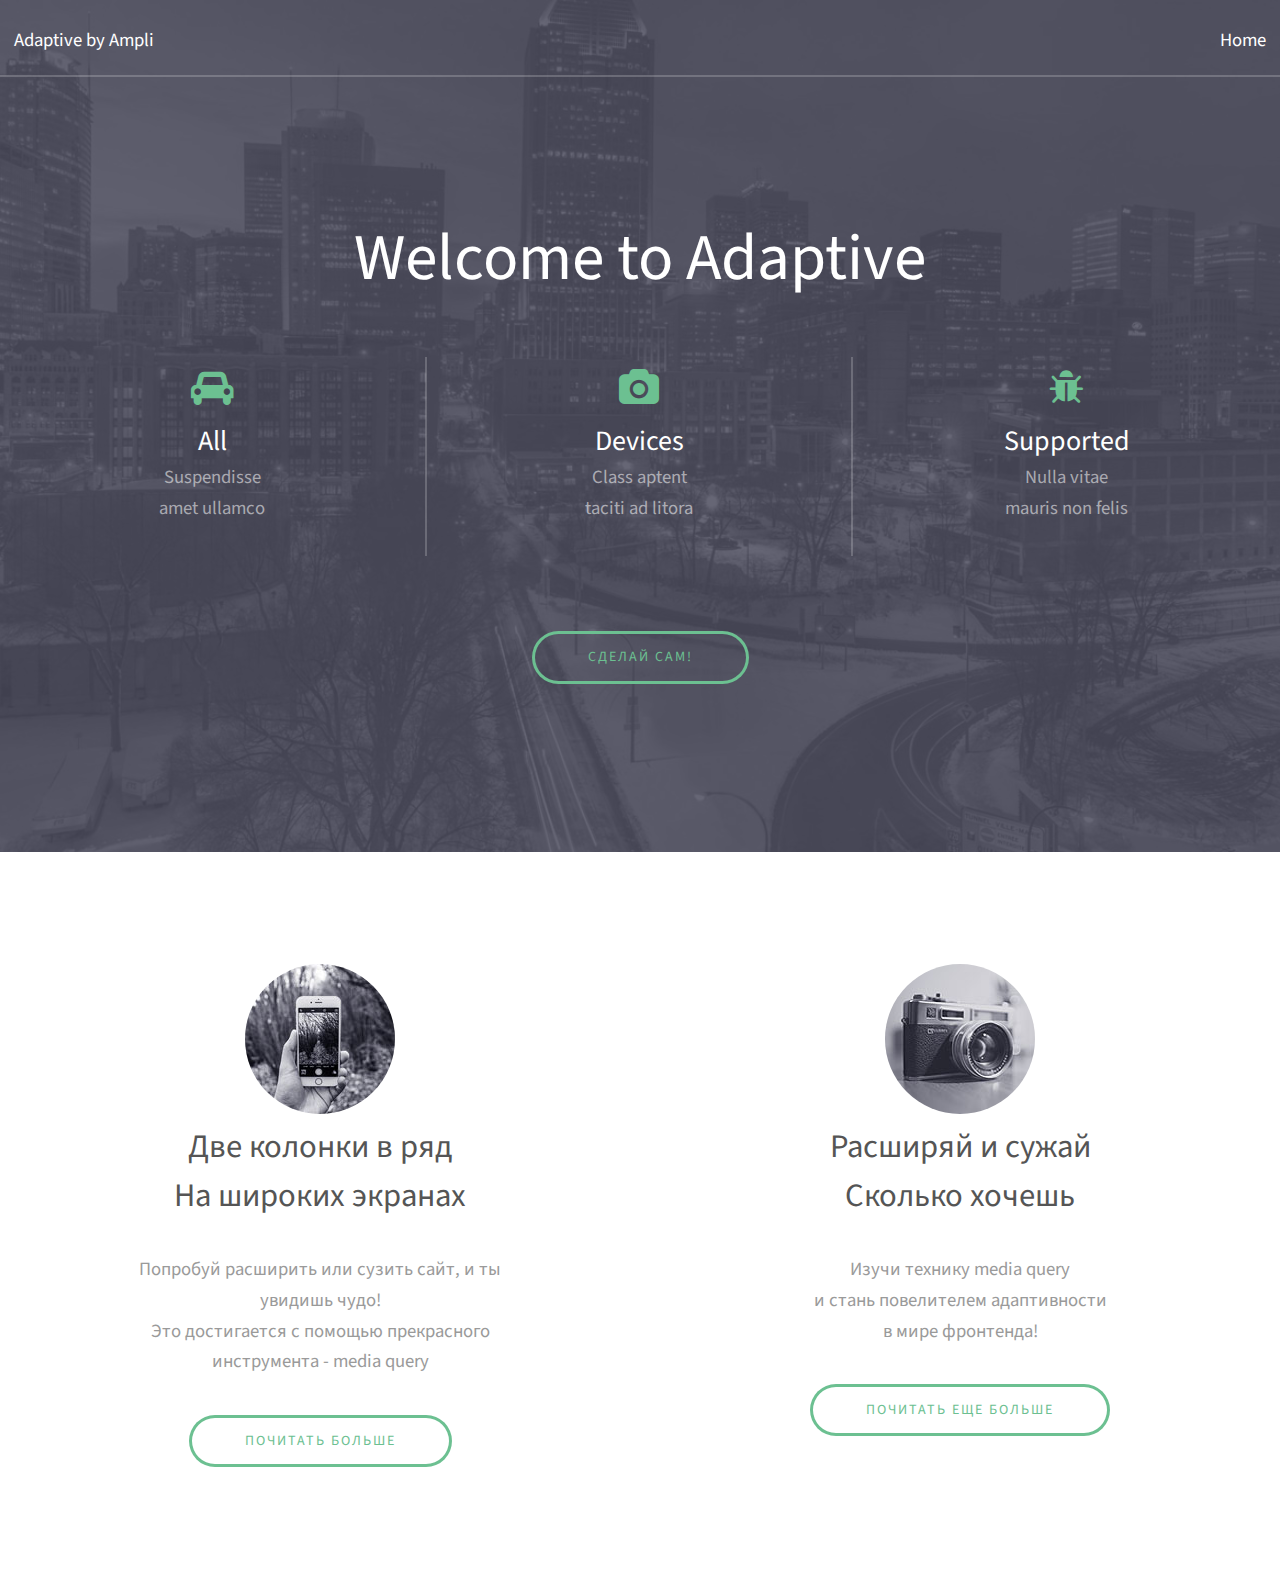
<file: Done/index.html>
<!DOCTYPE HTML>
<html>
	<head>
		<title>Adaptive by Ampli</title>
		<meta charset="utf-8" />
		<meta name="viewport" content="width=device-width, initial-scale=1" />
		<link rel="stylesheet" href="assets/css/styles.css" />
		<!-- <link rel="stylesheet" href="assets/css/main.css" /> -->
	</head>
	<body>

		<!-- Header -->
			<header id="header">
				<div class="inner">
					<a href="index.html" class="logo"><strong>Adaptive</strong> by Ampli</a>
					<nav id="nav">
						<a href="index.html">Home</a>
					</nav>
				</div>
			</header>

		<!-- Banner -->
			<section id="banner">
				<div class="inner">
					<header>
						<h1>Welcome to Adaptive</h1>
					</header>

					<div class="flex">
						
						<div>
							<span class="icon fa-car"></span>
							<h3>All</h3>
							<p>Suspendisse amet ullamco</p>
						</div>

						<div>
							<span class="icon fa-camera"></span>
							<h3>Devices</h3>
							<p>Class aptent taciti ad litora</p>
						</div>

						<div>
							<span class="icon fa-bug"></span>
							<h3>Supported</h3>
							<p>Nulla vitae mauris non felis</p>
						</div>

					</div>

					<footer>
						<a href="#" class="button">Сделай сам!</a>
					</footer>
				</div>
			</section>


		<!-- Three -->
			<section id="three" class="wrapper align-center">
				<div class="inner">
					<div class="flex">
						<article>
							<div class="image round">
								<img src="images/pic01.jpg" alt="Pic 01" />
							</div>
							<header>
								<h3>Две колонки в ряд<br /> На широких экранах </h3>
							</header>
							<p>Попробуй расширить или сузить сайт, и ты увидишь чудо! <br> Это достигается с помощью прекрасного инструмента - media query</p>
							<footer>
								<a href="http://htmlbook.ru/css/value/media" class="button">Почитать больше</a>
							</footer>
						</article>
						<article>
							<div class="image round">
								<img src="images/pic02.jpg" alt="Pic 02" />
							</div>
							<header>
								<h3>Расширяй и сужай<br /> Сколько хочешь</h3>
							</header>
							<p>Изучи технику media query<br />и стань повелителем адаптивности<br /> в мире фронтенда!</p>
							<footer>
								<a href="https://habr.com/company/pechkin/blog/258313/" class="button">Почитать еще больше</a>
							</footer>
						</article>
					</div>
				</div>
			</section>
	</body>
</html>
</file>
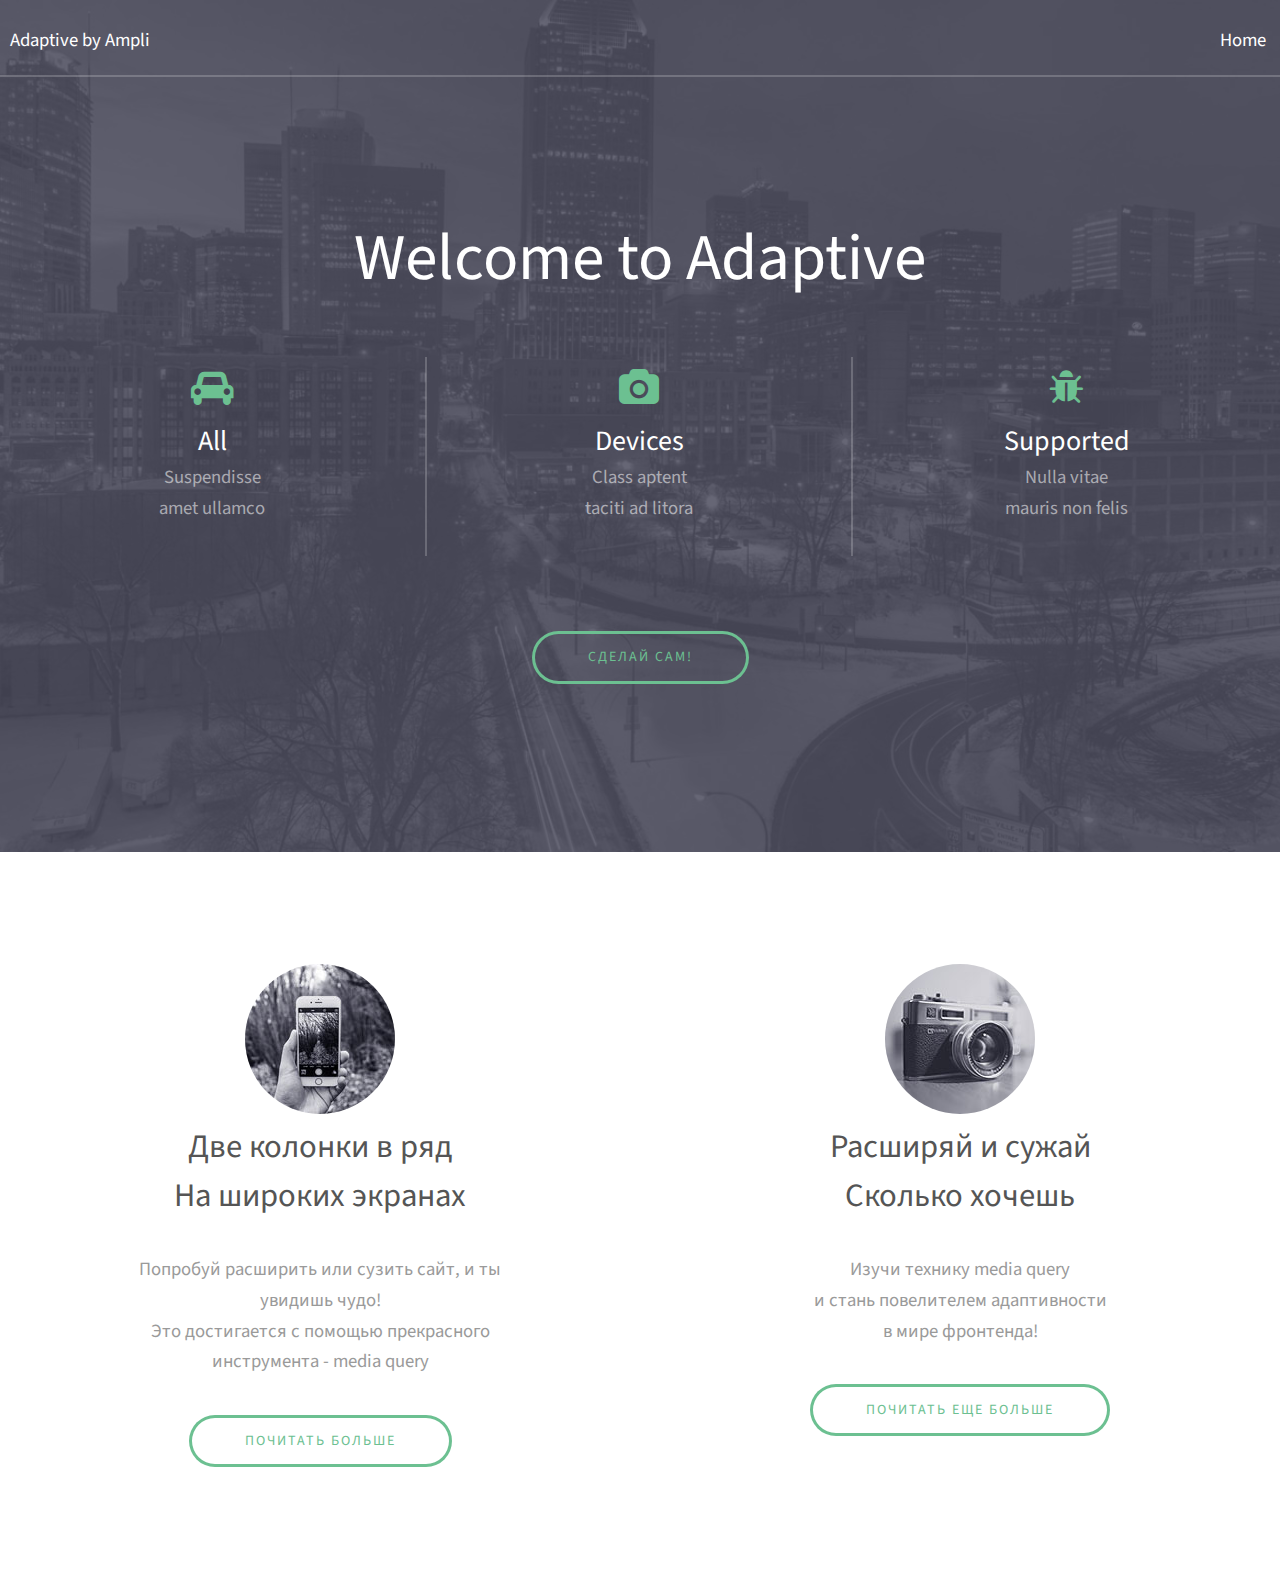
<file: Initial/index.html>
<!DOCTYPE HTML>
<html>
	<head>
		<title>Adaptive by Ampli</title>
		<meta charset="utf-8" />
		<meta name="viewport" content="width=device-width, initial-scale=1" />
		<link rel="stylesheet" href="assets/css/styles.css" />
		<!-- <link rel="stylesheet" href="assets/css/main.css" /> -->
	</head>
	<body>

		<!-- Header -->
			<header id="header">
				<div class="inner">
					<a href="index.html" class="logo"><strong>Adaptive</strong> by Ampli</a>
					<nav id="nav">
						<a href="index.html">Home</a>
					</nav>
				</div>
			</header>

		<!-- Banner -->
			<section id="banner">
				<div class="inner">
					<header>
						<h1>Welcome to Adaptive</h1>
					</header>

					<div class="flex">

						<div>
							<span class="icon fa-car"></span>
							<h3>All</h3>
							<p>Suspendisse amet ullamco</p>
						</div>

						<div>
							<span class="icon fa-camera"></span>
							<h3>Devices</h3>
							<p>Class aptent taciti ad litora</p>
						</div>

						<div>
							<span class="icon fa-bug"></span>
							<h3>Supported</h3>
							<p>Nulla vitae mauris non felis</p>
						</div>

					</div>

					<footer>
						<a href="#" class="button">Сделай сам!</a>
					</footer>
				</div>
			</section>


		<!-- Three -->
			<section id="three" class="wrapper align-center">
				<div class="inner">
					<div class="flex">
						<article>
							<div class="image round">
								<img src="images/pic01.jpg" alt="Pic 01" />
							</div>
							<header>
								<h3>Две колонки в ряд<br /> На широких экранах </h3>
							</header>
							<p>Попробуй расширить или сузить сайт, и ты увидишь чудо! <br> Это достигается с помощью прекрасного инструмента - media query</p>
							<footer>
								<a href="http://htmlbook.ru/css/value/media" class="button">Почитать больше</a>
							</footer>
						</article>
						<article>
							<div class="image round">
								<img src="images/pic02.jpg" alt="Pic 02" />
							</div>
							<header>
								<h3>Расширяй и сужай<br /> Сколько хочешь</h3>
							</header>
							<p>Изучи технику media query<br />и стань повелителем адаптивности<br /> в мире фронтенда!</p>
							<footer>
								<a href="https://habr.com/company/pechkin/blog/258313/" class="button">Почитать еще больше</a>
							</footer>
						</article>
					</div>
				</div>
			</section>
	</body>
</html>
</file>
<file: Done/assets/css/styles.css>
@charset "UTF-8";
@import url(font-awesome.min.css);
@import "https://fonts.googleapis.com/css?family=Source+Sans+Pro:300,400,600";

/* Reset */

	html, body, div, span, applet, object, iframe, h1, h2, h3, h4, h5, h6, p, blockquote, pre, a, abbr, acronym, address, big, cite, code, del, dfn, em, img, ins, kbd, q, s, samp, small, strike, strong, sub, sup, tt, var, b, u, i, center, dl, dt, dd, ol, ul, li, fieldset, form, label, legend, table, caption, tbody, tfoot, thead, tr, th, td, article, aside, canvas, details, embed, figure, figcaption, footer, header, hgroup, menu, nav, output, ruby, section, summary, time, mark, audio, video {
		margin: 0;
		padding: 0;
		border: 0;
		font-size: 100%;
		font: inherit;
		vertical-align: baseline;
	}

	article, aside, details, figcaption, figure, footer, header, hgroup, menu, nav, section {
		display: block;
	}

	body {
		line-height: 1;
	}

	ol, ul {
		list-style: none;
	}

	blockquote, q {
		quotes: none;
	}

	blockquote:before, blockquote:after, q:before, q:after {
		content: '';
		content: none;
	}

	table {
		border-collapse: collapse;
		border-spacing: 0;
	}

	body {
		-webkit-text-size-adjust: none;
	}

/* Box Model */

	*, *:before, *:after {
		-moz-box-sizing: border-box;
		-webkit-box-sizing: border-box;
		box-sizing: border-box;
	}

  h3 {
    font-size: 1.75em;
  }
  h1, h2, h3, h4, h5, h6 {
      color: #555;
      font-weight: 400;
      line-height: 1.5;
      margin: 0 0 1em 0;
  }

  body, input, select, textarea {
		color: #9a9a9a;
		font-family: "Source Sans Pro", Arial, Helvetica, sans-serif;
		font-size: 14pt;
		font-weight: 400;
		line-height: 1.65;
	}

  #header {
    color: #fff;
    cursor: default;
    height: 2.25em;
    left: 0;
    line-height: 2.25em;
    position: absolute;
    top: 1em;
    width: 100%;
    z-index: 10001;
  }

  #header .logo {
      color: #ffffff;
      display: inline-block;
      font-weight: 400;
      height: inherit;
      line-height: inherit;
      font-size: 1em;
  }

	#header .inner {
		display: flex;
		justify-content: space-between;
	}

  #header a {
    transition: color 0.2s ease-in-out;
    display: inline-block;
    padding: 0 0.75em;
    color: inherit;
    text-decoration: none;
    font-size: 1em;
}

  #banner {
    padding: 4em 0 9em 0;
    background-image: url(../../images/banner.jpg);
    background-size: cover;
    background-position: bottom;
    background-attachment: fixed;
    background-repeat: no-repeat;
    text-align: center;
    position: relative;
  }

  #banner:before {
    content: '';
    background: rgba(75, 75, 93, 0.85);
    position: absolute;
    width: 100%;
    height: 100%;
    top: 0;
    left: 0;
  }

  #banner .inner {
    border-top: 2px solid rgba(255, 255, 255, 0.2);
    position: relative;
    z-index: 10005;
    padding-top: 8em;
  }

  #banner p {
    font-size: 1em;
    color: rgba(255, 255, 255, 0.55);
    margin-bottom: 1.75em;
  }

  #banner h1 {
    font-size: 3.5em;
    font-weight: 400;
    color: #fff;
    line-height: 1em;
    margin: 0 0 1em 0;
    padding: 0;
  }

  #banner h3 {
    font-weight: 400;
    color: #fff;
    margin: 0;
    font-size: 1.5em;
  }

  #banner .icon {
    color: #6cc091;
    font-size: 2em;
  }

  #banner p {
    font-size: 1em;
    color: rgba(255, 255, 255, 0.55);
    margin-bottom: 1.75em;
}

#banner .flex {
  justify-content: center;
  text-align: center;
  margin: 0 auto 4em auto;
}

#banner .flex div {
  border-right: 2px solid rgba(255, 255, 255, 0.2);
  padding: 0 8em;
}

#banner .flex div:last-child {
  border-right: none;
}

button, .button {
    transition: background-color 0.2s ease-in-out, color 0.2s ease-in-out;
    background-color: transparent;
    box-shadow: inset 0 0 0 3px #6cc091;
    color: #6cc091 !important;
    border-radius: 30px;
    border: 0;
    cursor: pointer;
    display: inline-block;
    font-size: .75em;
    font-weight: 400;
    height: 3.75em;
    line-height: 3.85em;
    letter-spacing: 2px;
    padding: 0 4em;
    text-align: center;
    text-decoration: none;
    text-transform: uppercase;
    white-space: nowrap;
}

.flex {
  display: flex;
  width: 100%;
}

.inner {
    max-width: 75em;
    margin: 0 auto;
}

.image {
    border-radius: 0;
    border: 0;
    display: inline-block;
    position: relative;
}

.image.round img {
    border-radius: 100%;
}

.image img {
    border-radius: 0;
    display: block;
}

section.wrapper, article.wrapper {
    padding: 6em 0;
}

.align-center {
    text-align: center;
}

#three .flex {
  justify-content: space-around;
}

#three article {
  width: 30%;
}

#three article footer {
  margin-top: 2em;
}
/* Icon */

	.icon {
		text-decoration: none;
		border-bottom: none;
		position: relative;
	}

		.icon:before {
			-moz-osx-font-smoothing: grayscale;
			-webkit-font-smoothing: antialiased;
			font-family: FontAwesome;
			font-style: normal;
			font-weight: normal;
			text-transform: none !important;
		}

		.icon > .label {
			display: none;
		}


@media (min-width: 1400px) {
		.inner {
			max-width: 1400px;
			margin: 0 auto;
		}


}

@media (max-width: 786px) {
	#banner h1 {
		font-size: 2rem;
	}

	.flex {
		flex-flow: column;
	}

	#three article {
		width: 100%;
		margin-bottom: 50px;
	}
}
</file>
<file: Done/assets/css/main.css>
@charset "UTF-8";
@import url(font-awesome.min.css);
@import "https://fonts.googleapis.com/css?family=Source+Sans+Pro:300,400,600";

/*
	Projection by TEMPLATED
	templated.co @templatedco
	Released for free under the Creative Commons Attribution 3.0 license (templated.co/license)
*/

/* Reset */

	html, body, div, span, applet, object, iframe, h1, h2, h3, h4, h5, h6, p, blockquote, pre, a, abbr, acronym, address, big, cite, code, del, dfn, em, img, ins, kbd, q, s, samp, small, strike, strong, sub, sup, tt, var, b, u, i, center, dl, dt, dd, ol, ul, li, fieldset, form, label, legend, table, caption, tbody, tfoot, thead, tr, th, td, article, aside, canvas, details, embed, figure, figcaption, footer, header, hgroup, menu, nav, output, ruby, section, summary, time, mark, audio, video {
		margin: 0;
		padding: 0;
		border: 0;
		font-size: 100%;
		font: inherit;
		vertical-align: baseline;
	}

	article, aside, details, figcaption, figure, footer, header, hgroup, menu, nav, section {
		display: block;
	}

	body {
		line-height: 1;
	}

	ol, ul {
		list-style: none;
	}

	blockquote, q {
		quotes: none;
	}

	blockquote:before, blockquote:after, q:before, q:after {
		content: '';
		content: none;
	}

	table {
		border-collapse: collapse;
		border-spacing: 0;
	}

	body {
		-webkit-text-size-adjust: none;
	}

/* Box Model */

	*, *:before, *:after {
		-moz-box-sizing: border-box;
		-webkit-box-sizing: border-box;
		box-sizing: border-box;
	}

/* Containers */

	.container {
		margin-left: auto;
		margin-right: auto;
	}

	.container.\31 25\25 {
		width: 100%;
		max-width: 100em;
		min-width: 80em;
	}

	.container.\37 5\25 {
		width: 60em;
	}

	.container.\35 0\25 {
		width: 40em;
	}

	.container.\32 5\25 {
		width: 20em;
	}

	.container {
		width: 80em;
	}

	@media screen and (max-width: 1680px) {

		.container.\31 25\25 {
			width: 100%;
			max-width: 100em;
			min-width: 80em;
		}

		.container.\37 5\25 {
			width: 60em;
		}

		.container.\35 0\25 {
			width: 40em;
		}

		.container.\32 5\25 {
			width: 20em;
		}

		.container {
			width: 80em;
		}

	}

	@media screen and (max-width: 1280px) {

		.container.\31 25\25 {
			width: 100%;
			max-width: 81.25em;
			min-width: 65em;
		}

		.container.\37 5\25 {
			width: 48.75em;
		}

		.container.\35 0\25 {
			width: 32.5em;
		}

		.container.\32 5\25 {
			width: 16.25em;
		}

		.container {
			width: 65em;
		}

	}

	@media screen and (max-width: 980px) {

		.container.\31 25\25 {
			width: 100%;
			max-width: 112.5%;
			min-width: 90%;
		}

		.container.\37 5\25 {
			width: 67.5%;
		}

		.container.\35 0\25 {
			width: 45%;
		}

		.container.\32 5\25 {
			width: 22.5%;
		}

		.container {
			width: 90%;
		}

	}

	@media screen and (max-width: 736px) {

		.container.\31 25\25 {
			width: 100%;
			max-width: 112.5%;
			min-width: 90%;
		}

		.container.\37 5\25 {
			width: 67.5%;
		}

		.container.\35 0\25 {
			width: 45%;
		}

		.container.\32 5\25 {
			width: 22.5%;
		}

		.container {
			width: 90% !important;
		}

	}

	@media screen and (max-width: 480px) {

		.container.\31 25\25 {
			width: 100%;
			max-width: 112.5%;
			min-width: 90%;
		}

		.container.\37 5\25 {
			width: 67.5%;
		}

		.container.\35 0\25 {
			width: 45%;
		}

		.container.\32 5\25 {
			width: 22.5%;
		}

		.container {
			width: 90% !important;
		}

	}

/* Grid */

	.row {
		border-bottom: solid 1px transparent;
		-moz-box-sizing: border-box;
		-webkit-box-sizing: border-box;
		box-sizing: border-box;
	}

	.row > * {
		float: left;
		-moz-box-sizing: border-box;
		-webkit-box-sizing: border-box;
		box-sizing: border-box;
	}

	.row:after, .row:before {
		content: '';
		display: block;
		clear: both;
		height: 0;
	}

	.row.uniform > * > :first-child {
		margin-top: 0;
	}

	.row.uniform > * > :last-child {
		margin-bottom: 0;
	}

	.row.\30 \25 > * {
		padding: 0 0 0 0em;
	}

	.row.\30 \25 {
		margin: 0 0 -1px 0em;
	}

	.row.uniform.\30 \25 > * {
		padding: 0em 0 0 0em;
	}

	.row.uniform.\30 \25 {
		margin: 0em 0 -1px 0em;
	}

	.row > * {
		padding: 0 0 0 2em;
	}

	.row {
		margin: 0 0 -1px -2em;
	}

	.row.uniform > * {
		padding: 2em 0 0 2em;
	}

	.row.uniform {
		margin: -2em 0 -1px -2em;
	}

	.row.\32 00\25 > * {
		padding: 0 0 0 4em;
	}

	.row.\32 00\25 {
		margin: 0 0 -1px -4em;
	}

	.row.uniform.\32 00\25 > * {
		padding: 4em 0 0 4em;
	}

	.row.uniform.\32 00\25 {
		margin: -4em 0 -1px -4em;
	}

	.row.\31 50\25 > * {
		padding: 0 0 0 3em;
	}

	.row.\31 50\25 {
		margin: 0 0 -1px -3em;
	}

	.row.uniform.\31 50\25 > * {
		padding: 3em 0 0 3em;
	}

	.row.uniform.\31 50\25 {
		margin: -3em 0 -1px -3em;
	}

	.row.\35 0\25 > * {
		padding: 0 0 0 1em;
	}

	.row.\35 0\25 {
		margin: 0 0 -1px -1em;
	}

	.row.uniform.\35 0\25 > * {
		padding: 1em 0 0 1em;
	}

	.row.uniform.\35 0\25 {
		margin: -1em 0 -1px -1em;
	}

	.row.\32 5\25 > * {
		padding: 0 0 0 0.5em;
	}

	.row.\32 5\25 {
		margin: 0 0 -1px -0.5em;
	}

	.row.uniform.\32 5\25 > * {
		padding: 0.5em 0 0 0.5em;
	}

	.row.uniform.\32 5\25 {
		margin: -0.5em 0 -1px -0.5em;
	}

	.\31 2u, .\31 2u\24 {
		width: 100%;
		clear: none;
		margin-left: 0;
	}

	.\31 1u, .\31 1u\24 {
		width: 91.6666666667%;
		clear: none;
		margin-left: 0;
	}

	.\31 0u, .\31 0u\24 {
		width: 83.3333333333%;
		clear: none;
		margin-left: 0;
	}

	.\39 u, .\39 u\24 {
		width: 75%;
		clear: none;
		margin-left: 0;
	}

	.\38 u, .\38 u\24 {
		width: 66.6666666667%;
		clear: none;
		margin-left: 0;
	}

	.\37 u, .\37 u\24 {
		width: 58.3333333333%;
		clear: none;
		margin-left: 0;
	}

	.\36 u, .\36 u\24 {
		width: 50%;
		clear: none;
		margin-left: 0;
	}

	.\35 u, .\35 u\24 {
		width: 41.6666666667%;
		clear: none;
		margin-left: 0;
	}

	.\34 u, .\34 u\24 {
		width: 33.3333333333%;
		clear: none;
		margin-left: 0;
	}

	.\33 u, .\33 u\24 {
		width: 25%;
		clear: none;
		margin-left: 0;
	}

	.\32 u, .\32 u\24 {
		width: 16.6666666667%;
		clear: none;
		margin-left: 0;
	}

	.\31 u, .\31 u\24 {
		width: 8.3333333333%;
		clear: none;
		margin-left: 0;
	}

	.\31 2u\24 + *,
	.\31 1u\24 + *,
	.\31 0u\24 + *,
	.\39 u\24 + *,
	.\38 u\24 + *,
	.\37 u\24 + *,
	.\36 u\24 + *,
	.\35 u\24 + *,
	.\34 u\24 + *,
	.\33 u\24 + *,
	.\32 u\24 + *,
	.\31 u\24 + * {
		clear: left;
	}

	.\-11u {
		margin-left: 91.66667%;
	}

	.\-10u {
		margin-left: 83.33333%;
	}

	.\-9u {
		margin-left: 75%;
	}

	.\-8u {
		margin-left: 66.66667%;
	}

	.\-7u {
		margin-left: 58.33333%;
	}

	.\-6u {
		margin-left: 50%;
	}

	.\-5u {
		margin-left: 41.66667%;
	}

	.\-4u {
		margin-left: 33.33333%;
	}

	.\-3u {
		margin-left: 25%;
	}

	.\-2u {
		margin-left: 16.66667%;
	}

	.\-1u {
		margin-left: 8.33333%;
	}

	@media screen and (max-width: 1680px) {

		.row > * {
			padding: 0 0 0 2em;
		}

		.row {
			margin: 0 0 -1px -2em;
		}

		.row.uniform > * {
			padding: 2em 0 0 2em;
		}

		.row.uniform {
			margin: -2em 0 -1px -2em;
		}

		.row.\32 00\25 > * {
			padding: 0 0 0 4em;
		}

		.row.\32 00\25 {
			margin: 0 0 -1px -4em;
		}

		.row.uniform.\32 00\25 > * {
			padding: 4em 0 0 4em;
		}

		.row.uniform.\32 00\25 {
			margin: -4em 0 -1px -4em;
		}

		.row.\31 50\25 > * {
			padding: 0 0 0 3em;
		}

		.row.\31 50\25 {
			margin: 0 0 -1px -3em;
		}

		.row.uniform.\31 50\25 > * {
			padding: 3em 0 0 3em;
		}

		.row.uniform.\31 50\25 {
			margin: -3em 0 -1px -3em;
		}

		.row.\35 0\25 > * {
			padding: 0 0 0 1em;
		}

		.row.\35 0\25 {
			margin: 0 0 -1px -1em;
		}

		.row.uniform.\35 0\25 > * {
			padding: 1em 0 0 1em;
		}

		.row.uniform.\35 0\25 {
			margin: -1em 0 -1px -1em;
		}

		.row.\32 5\25 > * {
			padding: 0 0 0 0.5em;
		}

		.row.\32 5\25 {
			margin: 0 0 -1px -0.5em;
		}

		.row.uniform.\32 5\25 > * {
			padding: 0.5em 0 0 0.5em;
		}

		.row.uniform.\32 5\25 {
			margin: -0.5em 0 -1px -0.5em;
		}

		.\31 2u\28xlarge\29, .\31 2u\24\28xlarge\29 {
			width: 100%;
			clear: none;
			margin-left: 0;
		}

		.\31 1u\28xlarge\29, .\31 1u\24\28xlarge\29 {
			width: 91.6666666667%;
			clear: none;
			margin-left: 0;
		}

		.\31 0u\28xlarge\29, .\31 0u\24\28xlarge\29 {
			width: 83.3333333333%;
			clear: none;
			margin-left: 0;
		}

		.\39 u\28xlarge\29, .\39 u\24\28xlarge\29 {
			width: 75%;
			clear: none;
			margin-left: 0;
		}

		.\38 u\28xlarge\29, .\38 u\24\28xlarge\29 {
			width: 66.6666666667%;
			clear: none;
			margin-left: 0;
		}

		.\37 u\28xlarge\29, .\37 u\24\28xlarge\29 {
			width: 58.3333333333%;
			clear: none;
			margin-left: 0;
		}

		.\36 u\28xlarge\29, .\36 u\24\28xlarge\29 {
			width: 50%;
			clear: none;
			margin-left: 0;
		}

		.\35 u\28xlarge\29, .\35 u\24\28xlarge\29 {
			width: 41.6666666667%;
			clear: none;
			margin-left: 0;
		}

		.\34 u\28xlarge\29, .\34 u\24\28xlarge\29 {
			width: 33.3333333333%;
			clear: none;
			margin-left: 0;
		}

		.\33 u\28xlarge\29, .\33 u\24\28xlarge\29 {
			width: 25%;
			clear: none;
			margin-left: 0;
		}

		.\32 u\28xlarge\29, .\32 u\24\28xlarge\29 {
			width: 16.6666666667%;
			clear: none;
			margin-left: 0;
		}

		.\31 u\28xlarge\29, .\31 u\24\28xlarge\29 {
			width: 8.3333333333%;
			clear: none;
			margin-left: 0;
		}

		.\31 2u\24\28xlarge\29 + *,
		.\31 1u\24\28xlarge\29 + *,
		.\31 0u\24\28xlarge\29 + *,
		.\39 u\24\28xlarge\29 + *,
		.\38 u\24\28xlarge\29 + *,
		.\37 u\24\28xlarge\29 + *,
		.\36 u\24\28xlarge\29 + *,
		.\35 u\24\28xlarge\29 + *,
		.\34 u\24\28xlarge\29 + *,
		.\33 u\24\28xlarge\29 + *,
		.\32 u\24\28xlarge\29 + *,
		.\31 u\24\28xlarge\29 + * {
			clear: left;
		}

		.\-11u\28xlarge\29 {
			margin-left: 91.66667%;
		}

		.\-10u\28xlarge\29 {
			margin-left: 83.33333%;
		}

		.\-9u\28xlarge\29 {
			margin-left: 75%;
		}

		.\-8u\28xlarge\29 {
			margin-left: 66.66667%;
		}

		.\-7u\28xlarge\29 {
			margin-left: 58.33333%;
		}

		.\-6u\28xlarge\29 {
			margin-left: 50%;
		}

		.\-5u\28xlarge\29 {
			margin-left: 41.66667%;
		}

		.\-4u\28xlarge\29 {
			margin-left: 33.33333%;
		}

		.\-3u\28xlarge\29 {
			margin-left: 25%;
		}

		.\-2u\28xlarge\29 {
			margin-left: 16.66667%;
		}

		.\-1u\28xlarge\29 {
			margin-left: 8.33333%;
		}

	}

	@media screen and (max-width: 1280px) {

		.row > * {
			padding: 0 0 0 1.5em;
		}

		.row {
			margin: 0 0 -1px -1.5em;
		}

		.row.uniform > * {
			padding: 1.5em 0 0 1.5em;
		}

		.row.uniform {
			margin: -1.5em 0 -1px -1.5em;
		}

		.row.\32 00\25 > * {
			padding: 0 0 0 3em;
		}

		.row.\32 00\25 {
			margin: 0 0 -1px -3em;
		}

		.row.uniform.\32 00\25 > * {
			padding: 3em 0 0 3em;
		}

		.row.uniform.\32 00\25 {
			margin: -3em 0 -1px -3em;
		}

		.row.\31 50\25 > * {
			padding: 0 0 0 2.25em;
		}

		.row.\31 50\25 {
			margin: 0 0 -1px -2.25em;
		}

		.row.uniform.\31 50\25 > * {
			padding: 2.25em 0 0 2.25em;
		}

		.row.uniform.\31 50\25 {
			margin: -2.25em 0 -1px -2.25em;
		}

		.row.\35 0\25 > * {
			padding: 0 0 0 0.75em;
		}

		.row.\35 0\25 {
			margin: 0 0 -1px -0.75em;
		}

		.row.uniform.\35 0\25 > * {
			padding: 0.75em 0 0 0.75em;
		}

		.row.uniform.\35 0\25 {
			margin: -0.75em 0 -1px -0.75em;
		}

		.row.\32 5\25 > * {
			padding: 0 0 0 0.375em;
		}

		.row.\32 5\25 {
			margin: 0 0 -1px -0.375em;
		}

		.row.uniform.\32 5\25 > * {
			padding: 0.375em 0 0 0.375em;
		}

		.row.uniform.\32 5\25 {
			margin: -0.375em 0 -1px -0.375em;
		}

		.\31 2u\28large\29, .\31 2u\24\28large\29 {
			width: 100%;
			clear: none;
			margin-left: 0;
		}

		.\31 1u\28large\29, .\31 1u\24\28large\29 {
			width: 91.6666666667%;
			clear: none;
			margin-left: 0;
		}

		.\31 0u\28large\29, .\31 0u\24\28large\29 {
			width: 83.3333333333%;
			clear: none;
			margin-left: 0;
		}

		.\39 u\28large\29, .\39 u\24\28large\29 {
			width: 75%;
			clear: none;
			margin-left: 0;
		}

		.\38 u\28large\29, .\38 u\24\28large\29 {
			width: 66.6666666667%;
			clear: none;
			margin-left: 0;
		}

		.\37 u\28large\29, .\37 u\24\28large\29 {
			width: 58.3333333333%;
			clear: none;
			margin-left: 0;
		}

		.\36 u\28large\29, .\36 u\24\28large\29 {
			width: 50%;
			clear: none;
			margin-left: 0;
		}

		.\35 u\28large\29, .\35 u\24\28large\29 {
			width: 41.6666666667%;
			clear: none;
			margin-left: 0;
		}

		.\34 u\28large\29, .\34 u\24\28large\29 {
			width: 33.3333333333%;
			clear: none;
			margin-left: 0;
		}

		.\33 u\28large\29, .\33 u\24\28large\29 {
			width: 25%;
			clear: none;
			margin-left: 0;
		}

		.\32 u\28large\29, .\32 u\24\28large\29 {
			width: 16.6666666667%;
			clear: none;
			margin-left: 0;
		}

		.\31 u\28large\29, .\31 u\24\28large\29 {
			width: 8.3333333333%;
			clear: none;
			margin-left: 0;
		}

		.\31 2u\24\28large\29 + *,
		.\31 1u\24\28large\29 + *,
		.\31 0u\24\28large\29 + *,
		.\39 u\24\28large\29 + *,
		.\38 u\24\28large\29 + *,
		.\37 u\24\28large\29 + *,
		.\36 u\24\28large\29 + *,
		.\35 u\24\28large\29 + *,
		.\34 u\24\28large\29 + *,
		.\33 u\24\28large\29 + *,
		.\32 u\24\28large\29 + *,
		.\31 u\24\28large\29 + * {
			clear: left;
		}

		.\-11u\28large\29 {
			margin-left: 91.66667%;
		}

		.\-10u\28large\29 {
			margin-left: 83.33333%;
		}

		.\-9u\28large\29 {
			margin-left: 75%;
		}

		.\-8u\28large\29 {
			margin-left: 66.66667%;
		}

		.\-7u\28large\29 {
			margin-left: 58.33333%;
		}

		.\-6u\28large\29 {
			margin-left: 50%;
		}

		.\-5u\28large\29 {
			margin-left: 41.66667%;
		}

		.\-4u\28large\29 {
			margin-left: 33.33333%;
		}

		.\-3u\28large\29 {
			margin-left: 25%;
		}

		.\-2u\28large\29 {
			margin-left: 16.66667%;
		}

		.\-1u\28large\29 {
			margin-left: 8.33333%;
		}

	}

	@media screen and (max-width: 980px) {

		.row > * {
			padding: 0 0 0 1.5em;
		}

		.row {
			margin: 0 0 -1px -1.5em;
		}

		.row.uniform > * {
			padding: 1.5em 0 0 1.5em;
		}

		.row.uniform {
			margin: -1.5em 0 -1px -1.5em;
		}

		.row.\32 00\25 > * {
			padding: 0 0 0 3em;
		}

		.row.\32 00\25 {
			margin: 0 0 -1px -3em;
		}

		.row.uniform.\32 00\25 > * {
			padding: 3em 0 0 3em;
		}

		.row.uniform.\32 00\25 {
			margin: -3em 0 -1px -3em;
		}

		.row.\31 50\25 > * {
			padding: 0 0 0 2.25em;
		}

		.row.\31 50\25 {
			margin: 0 0 -1px -2.25em;
		}

		.row.uniform.\31 50\25 > * {
			padding: 2.25em 0 0 2.25em;
		}

		.row.uniform.\31 50\25 {
			margin: -2.25em 0 -1px -2.25em;
		}

		.row.\35 0\25 > * {
			padding: 0 0 0 0.75em;
		}

		.row.\35 0\25 {
			margin: 0 0 -1px -0.75em;
		}

		.row.uniform.\35 0\25 > * {
			padding: 0.75em 0 0 0.75em;
		}

		.row.uniform.\35 0\25 {
			margin: -0.75em 0 -1px -0.75em;
		}

		.row.\32 5\25 > * {
			padding: 0 0 0 0.375em;
		}

		.row.\32 5\25 {
			margin: 0 0 -1px -0.375em;
		}

		.row.uniform.\32 5\25 > * {
			padding: 0.375em 0 0 0.375em;
		}

		.row.uniform.\32 5\25 {
			margin: -0.375em 0 -1px -0.375em;
		}

		.\31 2u\28medium\29, .\31 2u\24\28medium\29 {
			width: 100%;
			clear: none;
			margin-left: 0;
		}

		.\31 1u\28medium\29, .\31 1u\24\28medium\29 {
			width: 91.6666666667%;
			clear: none;
			margin-left: 0;
		}

		.\31 0u\28medium\29, .\31 0u\24\28medium\29 {
			width: 83.3333333333%;
			clear: none;
			margin-left: 0;
		}

		.\39 u\28medium\29, .\39 u\24\28medium\29 {
			width: 75%;
			clear: none;
			margin-left: 0;
		}

		.\38 u\28medium\29, .\38 u\24\28medium\29 {
			width: 66.6666666667%;
			clear: none;
			margin-left: 0;
		}

		.\37 u\28medium\29, .\37 u\24\28medium\29 {
			width: 58.3333333333%;
			clear: none;
			margin-left: 0;
		}

		.\36 u\28medium\29, .\36 u\24\28medium\29 {
			width: 50%;
			clear: none;
			margin-left: 0;
		}

		.\35 u\28medium\29, .\35 u\24\28medium\29 {
			width: 41.6666666667%;
			clear: none;
			margin-left: 0;
		}

		.\34 u\28medium\29, .\34 u\24\28medium\29 {
			width: 33.3333333333%;
			clear: none;
			margin-left: 0;
		}

		.\33 u\28medium\29, .\33 u\24\28medium\29 {
			width: 25%;
			clear: none;
			margin-left: 0;
		}

		.\32 u\28medium\29, .\32 u\24\28medium\29 {
			width: 16.6666666667%;
			clear: none;
			margin-left: 0;
		}

		.\31 u\28medium\29, .\31 u\24\28medium\29 {
			width: 8.3333333333%;
			clear: none;
			margin-left: 0;
		}

		.\31 2u\24\28medium\29 + *,
		.\31 1u\24\28medium\29 + *,
		.\31 0u\24\28medium\29 + *,
		.\39 u\24\28medium\29 + *,
		.\38 u\24\28medium\29 + *,
		.\37 u\24\28medium\29 + *,
		.\36 u\24\28medium\29 + *,
		.\35 u\24\28medium\29 + *,
		.\34 u\24\28medium\29 + *,
		.\33 u\24\28medium\29 + *,
		.\32 u\24\28medium\29 + *,
		.\31 u\24\28medium\29 + * {
			clear: left;
		}

		.\-11u\28medium\29 {
			margin-left: 91.66667%;
		}

		.\-10u\28medium\29 {
			margin-left: 83.33333%;
		}

		.\-9u\28medium\29 {
			margin-left: 75%;
		}

		.\-8u\28medium\29 {
			margin-left: 66.66667%;
		}

		.\-7u\28medium\29 {
			margin-left: 58.33333%;
		}

		.\-6u\28medium\29 {
			margin-left: 50%;
		}

		.\-5u\28medium\29 {
			margin-left: 41.66667%;
		}

		.\-4u\28medium\29 {
			margin-left: 33.33333%;
		}

		.\-3u\28medium\29 {
			margin-left: 25%;
		}

		.\-2u\28medium\29 {
			margin-left: 16.66667%;
		}

		.\-1u\28medium\29 {
			margin-left: 8.33333%;
		}

	}

	@media screen and (max-width: 736px) {

		.row > * {
			padding: 0 0 0 1.25em;
		}

		.row {
			margin: 0 0 -1px -1.25em;
		}

		.row.uniform > * {
			padding: 1.25em 0 0 1.25em;
		}

		.row.uniform {
			margin: -1.25em 0 -1px -1.25em;
		}

		.row.\32 00\25 > * {
			padding: 0 0 0 2.5em;
		}

		.row.\32 00\25 {
			margin: 0 0 -1px -2.5em;
		}

		.row.uniform.\32 00\25 > * {
			padding: 2.5em 0 0 2.5em;
		}

		.row.uniform.\32 00\25 {
			margin: -2.5em 0 -1px -2.5em;
		}

		.row.\31 50\25 > * {
			padding: 0 0 0 1.875em;
		}

		.row.\31 50\25 {
			margin: 0 0 -1px -1.875em;
		}

		.row.uniform.\31 50\25 > * {
			padding: 1.875em 0 0 1.875em;
		}

		.row.uniform.\31 50\25 {
			margin: -1.875em 0 -1px -1.875em;
		}

		.row.\35 0\25 > * {
			padding: 0 0 0 0.625em;
		}

		.row.\35 0\25 {
			margin: 0 0 -1px -0.625em;
		}

		.row.uniform.\35 0\25 > * {
			padding: 0.625em 0 0 0.625em;
		}

		.row.uniform.\35 0\25 {
			margin: -0.625em 0 -1px -0.625em;
		}

		.row.\32 5\25 > * {
			padding: 0 0 0 0.3125em;
		}

		.row.\32 5\25 {
			margin: 0 0 -1px -0.3125em;
		}

		.row.uniform.\32 5\25 > * {
			padding: 0.3125em 0 0 0.3125em;
		}

		.row.uniform.\32 5\25 {
			margin: -0.3125em 0 -1px -0.3125em;
		}

		.\31 2u\28small\29, .\31 2u\24\28small\29 {
			width: 100%;
			clear: none;
			margin-left: 0;
		}

		.\31 1u\28small\29, .\31 1u\24\28small\29 {
			width: 91.6666666667%;
			clear: none;
			margin-left: 0;
		}

		.\31 0u\28small\29, .\31 0u\24\28small\29 {
			width: 83.3333333333%;
			clear: none;
			margin-left: 0;
		}

		.\39 u\28small\29, .\39 u\24\28small\29 {
			width: 75%;
			clear: none;
			margin-left: 0;
		}

		.\38 u\28small\29, .\38 u\24\28small\29 {
			width: 66.6666666667%;
			clear: none;
			margin-left: 0;
		}

		.\37 u\28small\29, .\37 u\24\28small\29 {
			width: 58.3333333333%;
			clear: none;
			margin-left: 0;
		}

		.\36 u\28small\29, .\36 u\24\28small\29 {
			width: 50%;
			clear: none;
			margin-left: 0;
		}

		.\35 u\28small\29, .\35 u\24\28small\29 {
			width: 41.6666666667%;
			clear: none;
			margin-left: 0;
		}

		.\34 u\28small\29, .\34 u\24\28small\29 {
			width: 33.3333333333%;
			clear: none;
			margin-left: 0;
		}

		.\33 u\28small\29, .\33 u\24\28small\29 {
			width: 25%;
			clear: none;
			margin-left: 0;
		}

		.\32 u\28small\29, .\32 u\24\28small\29 {
			width: 16.6666666667%;
			clear: none;
			margin-left: 0;
		}

		.\31 u\28small\29, .\31 u\24\28small\29 {
			width: 8.3333333333%;
			clear: none;
			margin-left: 0;
		}

		.\31 2u\24\28small\29 + *,
		.\31 1u\24\28small\29 + *,
		.\31 0u\24\28small\29 + *,
		.\39 u\24\28small\29 + *,
		.\38 u\24\28small\29 + *,
		.\37 u\24\28small\29 + *,
		.\36 u\24\28small\29 + *,
		.\35 u\24\28small\29 + *,
		.\34 u\24\28small\29 + *,
		.\33 u\24\28small\29 + *,
		.\32 u\24\28small\29 + *,
		.\31 u\24\28small\29 + * {
			clear: left;
		}

		.\-11u\28small\29 {
			margin-left: 91.66667%;
		}

		.\-10u\28small\29 {
			margin-left: 83.33333%;
		}

		.\-9u\28small\29 {
			margin-left: 75%;
		}

		.\-8u\28small\29 {
			margin-left: 66.66667%;
		}

		.\-7u\28small\29 {
			margin-left: 58.33333%;
		}

		.\-6u\28small\29 {
			margin-left: 50%;
		}

		.\-5u\28small\29 {
			margin-left: 41.66667%;
		}

		.\-4u\28small\29 {
			margin-left: 33.33333%;
		}

		.\-3u\28small\29 {
			margin-left: 25%;
		}

		.\-2u\28small\29 {
			margin-left: 16.66667%;
		}

		.\-1u\28small\29 {
			margin-left: 8.33333%;
		}

	}

	@media screen and (max-width: 480px) {

		.row > * {
			padding: 0 0 0 1.25em;
		}

		.row {
			margin: 0 0 -1px -1.25em;
		}

		.row.uniform > * {
			padding: 1.25em 0 0 1.25em;
		}

		.row.uniform {
			margin: -1.25em 0 -1px -1.25em;
		}

		.row.\32 00\25 > * {
			padding: 0 0 0 2.5em;
		}

		.row.\32 00\25 {
			margin: 0 0 -1px -2.5em;
		}

		.row.uniform.\32 00\25 > * {
			padding: 2.5em 0 0 2.5em;
		}

		.row.uniform.\32 00\25 {
			margin: -2.5em 0 -1px -2.5em;
		}

		.row.\31 50\25 > * {
			padding: 0 0 0 1.875em;
		}

		.row.\31 50\25 {
			margin: 0 0 -1px -1.875em;
		}

		.row.uniform.\31 50\25 > * {
			padding: 1.875em 0 0 1.875em;
		}

		.row.uniform.\31 50\25 {
			margin: -1.875em 0 -1px -1.875em;
		}

		.row.\35 0\25 > * {
			padding: 0 0 0 0.625em;
		}

		.row.\35 0\25 {
			margin: 0 0 -1px -0.625em;
		}

		.row.uniform.\35 0\25 > * {
			padding: 0.625em 0 0 0.625em;
		}

		.row.uniform.\35 0\25 {
			margin: -0.625em 0 -1px -0.625em;
		}

		.row.\32 5\25 > * {
			padding: 0 0 0 0.3125em;
		}

		.row.\32 5\25 {
			margin: 0 0 -1px -0.3125em;
		}

		.row.uniform.\32 5\25 > * {
			padding: 0.3125em 0 0 0.3125em;
		}

		.row.uniform.\32 5\25 {
			margin: -0.3125em 0 -1px -0.3125em;
		}

		.\31 2u\28xsmall\29, .\31 2u\24\28xsmall\29 {
			width: 100%;
			clear: none;
			margin-left: 0;
		}

		.\31 1u\28xsmall\29, .\31 1u\24\28xsmall\29 {
			width: 91.6666666667%;
			clear: none;
			margin-left: 0;
		}

		.\31 0u\28xsmall\29, .\31 0u\24\28xsmall\29 {
			width: 83.3333333333%;
			clear: none;
			margin-left: 0;
		}

		.\39 u\28xsmall\29, .\39 u\24\28xsmall\29 {
			width: 75%;
			clear: none;
			margin-left: 0;
		}

		.\38 u\28xsmall\29, .\38 u\24\28xsmall\29 {
			width: 66.6666666667%;
			clear: none;
			margin-left: 0;
		}

		.\37 u\28xsmall\29, .\37 u\24\28xsmall\29 {
			width: 58.3333333333%;
			clear: none;
			margin-left: 0;
		}

		.\36 u\28xsmall\29, .\36 u\24\28xsmall\29 {
			width: 50%;
			clear: none;
			margin-left: 0;
		}

		.\35 u\28xsmall\29, .\35 u\24\28xsmall\29 {
			width: 41.6666666667%;
			clear: none;
			margin-left: 0;
		}

		.\34 u\28xsmall\29, .\34 u\24\28xsmall\29 {
			width: 33.3333333333%;
			clear: none;
			margin-left: 0;
		}

		.\33 u\28xsmall\29, .\33 u\24\28xsmall\29 {
			width: 25%;
			clear: none;
			margin-left: 0;
		}

		.\32 u\28xsmall\29, .\32 u\24\28xsmall\29 {
			width: 16.6666666667%;
			clear: none;
			margin-left: 0;
		}

		.\31 u\28xsmall\29, .\31 u\24\28xsmall\29 {
			width: 8.3333333333%;
			clear: none;
			margin-left: 0;
		}

		.\31 2u\24\28xsmall\29 + *,
		.\31 1u\24\28xsmall\29 + *,
		.\31 0u\24\28xsmall\29 + *,
		.\39 u\24\28xsmall\29 + *,
		.\38 u\24\28xsmall\29 + *,
		.\37 u\24\28xsmall\29 + *,
		.\36 u\24\28xsmall\29 + *,
		.\35 u\24\28xsmall\29 + *,
		.\34 u\24\28xsmall\29 + *,
		.\33 u\24\28xsmall\29 + *,
		.\32 u\24\28xsmall\29 + *,
		.\31 u\24\28xsmall\29 + * {
			clear: left;
		}

		.\-11u\28xsmall\29 {
			margin-left: 91.66667%;
		}

		.\-10u\28xsmall\29 {
			margin-left: 83.33333%;
		}

		.\-9u\28xsmall\29 {
			margin-left: 75%;
		}

		.\-8u\28xsmall\29 {
			margin-left: 66.66667%;
		}

		.\-7u\28xsmall\29 {
			margin-left: 58.33333%;
		}

		.\-6u\28xsmall\29 {
			margin-left: 50%;
		}

		.\-5u\28xsmall\29 {
			margin-left: 41.66667%;
		}

		.\-4u\28xsmall\29 {
			margin-left: 33.33333%;
		}

		.\-3u\28xsmall\29 {
			margin-left: 25%;
		}

		.\-2u\28xsmall\29 {
			margin-left: 16.66667%;
		}

		.\-1u\28xsmall\29 {
			margin-left: 8.33333%;
		}

	}

/* Basic */

	@-ms-viewport {
		width: device-width;
	}

	body {
		-ms-overflow-style: scrollbar;
	}

	@media screen and (max-width: 480px) {

		html, body {
			min-width: 320px;
		}

	}

	body {
		background: #fff;
	}

		body.is-loading *, body.is-loading *:before, body.is-loading *:after {
			-moz-animation: none !important;
			-webkit-animation: none !important;
			-ms-animation: none !important;
			animation: none !important;
			-moz-transition: none !important;
			-webkit-transition: none !important;
			-ms-transition: none !important;
			transition: none !important;
		}

/* Type */

	body, input, select, textarea {
		color: #9a9a9a;
		font-family: "Source Sans Pro", Arial, Helvetica, sans-serif;
		font-size: 14pt;
		font-weight: 400;
		line-height: 1.65;
	}

		@media screen and (max-width: 1680px) {

			body, input, select, textarea {
				font-size: 12pt;
			}

		}

		@media screen and (max-width: 1280px) {

			body, input, select, textarea {
				font-size: 12pt;
			}

		}

		@media screen and (max-width: 980px) {

			body, input, select, textarea {
				font-size: 12pt;
			}

		}

		@media screen and (max-width: 736px) {

			body, input, select, textarea {
				font-size: 12pt;
			}

		}

		@media screen and (max-width: 480px) {

			body, input, select, textarea {
				font-size: 12pt;
			}

		}

	a {
		color: #6cc091;
		text-decoration: underline;
	}

		a:hover {
			text-decoration: none;
		}

	strong, b {
		color: #555;
		font-weight: 600;
	}

	em, i {
		font-style: italic;
	}

	p {
		margin: 0 0 2em 0;
	}

	h1, h2, h3, h4, h5, h6 {
		color: #555;
		font-weight: 400;
		line-height: 1.5;
		margin: 0 0 1em 0;
	}

		h1 a, h2 a, h3 a, h4 a, h5 a, h6 a {
			color: inherit;
			text-decoration: none;
		}

	h2 {
		font-size: 1.85em;
		font-weight: 300;
	}

	h3 {
		font-size: 1.75em;
	}

		@media screen and (max-width: 480px) {

			h3 {
				font-size: 1.25em;
			}

		}

	h4 {
		font-size: 1.5em;
	}

	h5 {
		font-size: 0.9em;
	}

	h6 {
		font-size: 0.7em;
	}

	sub {
		font-size: 0.8em;
		position: relative;
		top: 0.5em;
	}

	sup {
		font-size: 0.8em;
		position: relative;
		top: -0.5em;
	}

	blockquote {
		border-left: solid 4px #dbdbdb;
		font-style: italic;
		margin: 0 0 2em 0;
		padding: 0.5em 0 0.5em 2em;
	}

	code {
		background: rgba(144, 144, 144, 0.075);
		border-radius: 0;
		border: solid 1px #dbdbdb;
		font-family: "Courier New", monospace;
		font-size: 0.9em;
		margin: 0 0.25em;
		padding: 0.25em 0.65em;
	}

	pre {
		-webkit-overflow-scrolling: touch;
		font-family: "Courier New", monospace;
		font-size: 0.9em;
		margin: 0 0 2em 0;
	}

		pre code {
			display: block;
			line-height: 1.75;
			padding: 1em 1.5em;
			overflow-x: auto;
		}

	hr {
		border: 0;
		border-bottom: solid 1px #dbdbdb;
		margin: 2em 0;
	}

		hr.major {
			margin: 3em 0;
		}

	.align-left {
		text-align: left;
	}

	.align-center {
		text-align: center;
	}

	.align-right {
		text-align: right;
	}

	.inner {
		max-width: 75em;
		margin: 0 auto;
	}

		@media screen and (max-width: 1280px) {

			.inner {
				max-width: 90%;
			}

		}

		@media screen and (max-width: 480px) {

			.inner {
				max-width: 90%;
			}

		}

/* Section/Article */

	section.special, article.special {
		text-align: center;
	}

		section.special article, article.special article {
			text-align: left;
		}

	section.wrapper, article.wrapper {
		padding: 6em 0;
	}

		section.wrapper header, article.wrapper header {
			margin-bottom: 4em;
		}

			section.wrapper header h2, article.wrapper header h2 {
				font-size: 2.75em;
				margin: 0 0 .5em 0;
			}

			section.wrapper header p, article.wrapper header p {
				font-size: 1em;
			}

		section.wrapper article header, article.wrapper article header {
			margin: 0;
		}

		@media screen and (max-width: 980px) {

			section.wrapper, article.wrapper {
				padding: 4em 0;
			}

		}

		@media screen and (max-width: 736px) {

			section.wrapper, article.wrapper {
				padding: 3em 0;
			}

				section.wrapper header, article.wrapper header {
					margin-bottom: 2em;
				}

					section.wrapper header h2, article.wrapper header h2 {
						font-size: 2em;
					}

					section.wrapper header p, article.wrapper header p {
						font-size: .9em;
					}

		}

		@media screen and (max-width: 480px) {

			section.wrapper article, article.wrapper article {
				text-align: center;
			}

		}

	header p {
		color: #bbb;
		position: relative;
		margin: 0 0 1.5em 0;
	}

	header h2 + p {
		font-size: 1.25em;
		margin-top: -1em;
	}

	header h3 + p {
		font-size: 1.1em;
		margin-top: -0.8em;
	}

	header h4 + p,
	header h5 + p,
	header h6 + p {
		font-size: 0.9em;
		margin-top: -0.6em;
	}

/* Flex */

	.flex {
		display: -ms-flexbox;
		-ms-flex-wrap: wrap;
		-ms-flex-pack: justify;
		-moz-justify-content: space-between;
		-webkit-justify-content: space-between;
		-ms-justify-content: space-between;
		justify-content: space-between;
		display: -moz-flex;
		display: -webkit-flex;
		display: -ms-flex;
		display: flex;
		-moz-flex-wrap: wrap;
		-webkit-flex-wrap: wrap;
		-ms-flex-wrap: wrap;
		flex-wrap: wrap;
		width: 100%;
	}

		.flex.flex-2 {
			-moz-justify-content: space-between;
			-webkit-justify-content: space-between;
			-ms-justify-content: space-between;
			justify-content: space-between;
		}

			.flex.flex-2 article {
				width: 50%;
			}

		@media screen and (max-width: 980px) {

			.flex.flex-2 article {
				width: 100%;
				margin-bottom: 3em;
			}

				.flex.flex-2 article:last-child {
					margin-bottom: 0;
				}

		}

		@media screen and (max-width: 480px) {

			.flex.flex-2 br {
				display: none;
			}

		}

/* Form */

	form {
		margin: 0 0 2em 0;
	}

		form .field {
			margin-bottom: 1.5em;
		}

			form .field.half {
				display: inline-block;
				width: 48%;
			}

				form .field.half.first {
					margin-right: 3%;
				}

		@media screen and (max-width: 980px) {

			form .field.half {
				display: block;
				width: 100%;
			}

				form .field.half.first {
					margin-right: 0;
				}

		}

	label {
		color: #555;
		display: block;
		font-size: 0.9em;
		font-weight: 600;
		margin: 0 0 1em 0;
	}

	input[type="text"],
	input[type="password"],
	input[type="email"],
	input[type="tel"],
	select,
	textarea {
		-moz-appearance: none;
		-webkit-appearance: none;
		-ms-appearance: none;
		appearance: none;
		background: #6cc091;
		border-radius: 10px;
		border: none;
		border: solid 2px #8dcca9;
		color: #fff;
		display: block;
		outline: 0;
		padding: 0 1em;
		text-decoration: none;
		width: 100%;
	}

		input[type="text"]:invalid,
		input[type="password"]:invalid,
		input[type="email"]:invalid,
		input[type="tel"]:invalid,
		select:invalid,
		textarea:invalid {
			box-shadow: none;
		}

		input[type="text"]:focus,
		input[type="password"]:focus,
		input[type="email"]:focus,
		input[type="tel"]:focus,
		select:focus,
		textarea:focus {
			border-color: #4bae77;
			box-shadow: 0 0 0 1px #4bae77;
		}

	.select-wrapper {
		text-decoration: none;
		display: block;
		position: relative;
	}

		.select-wrapper:before {
			content: "";
			-moz-osx-font-smoothing: grayscale;
			-webkit-font-smoothing: antialiased;
			font-family: FontAwesome;
			font-style: normal;
			font-weight: normal;
			text-transform: none !important;
		}

		.select-wrapper:before {
			color: #fff;
			display: block;
			height: 2.75em;
			line-height: 2.75em;
			pointer-events: none;
			position: absolute;
			right: 0;
			text-align: center;
			top: 0;
			width: 2.75em;
		}

		.select-wrapper select::-ms-expand {
			display: none;
		}

	input[type="text"],
	input[type="password"],
	input[type="email"],
	select {
		height: 2.75em;
	}

	textarea {
		padding: 0.75em 1em;
	}

	input[type="checkbox"],
	input[type="radio"] {
		-moz-appearance: none;
		-webkit-appearance: none;
		-ms-appearance: none;
		appearance: none;
		display: block;
		float: left;
		margin-right: -2em;
		opacity: 0;
		width: 1em;
		z-index: -1;
	}

		input[type="checkbox"] + label,
		input[type="radio"] + label {
			text-decoration: none;
			color: #9a9a9a;
			cursor: pointer;
			display: inline-block;
			font-size: 1em;
			font-weight: 400;
			padding-left: 2.4em;
			padding-right: 0.75em;
			position: relative;
		}

			input[type="checkbox"] + label:before,
			input[type="radio"] + label:before {
				-moz-osx-font-smoothing: grayscale;
				-webkit-font-smoothing: antialiased;
				font-family: FontAwesome;
				font-style: normal;
				font-weight: normal;
				text-transform: none !important;
			}

			input[type="checkbox"] + label:before,
			input[type="radio"] + label:before {
				background: rgba(144, 144, 144, 0.075);
				border-radius: 0;
				border: solid 1px #8dcca9;
				content: '';
				display: inline-block;
				height: 1.65em;
				left: 0;
				line-height: 1.58125em;
				position: absolute;
				text-align: center;
				top: 0;
				width: 1.65em;
			}

		input[type="checkbox"]:checked + label:before,
		input[type="radio"]:checked + label:before {
			background: #6cc091;
			border-color: #6cc091;
			color: #ffffff;
			content: '\f00c';
		}

		input[type="checkbox"]:focus + label:before,
		input[type="radio"]:focus + label:before {
			border-color: #6cc091;
			box-shadow: 0 0 0 1px #6cc091;
		}

	input[type="checkbox"] + label:before {
		border-radius: 0;
	}

	input[type="radio"] + label:before {
		border-radius: 100%;
	}

	::-webkit-input-placeholder {
		color: #c4e5d3 !important;
		opacity: 1.0;
	}

	:-moz-placeholder {
		color: #c4e5d3 !important;
		opacity: 1.0;
	}

	::-moz-placeholder {
		color: #c4e5d3 !important;
		opacity: 1.0;
	}

	:-ms-input-placeholder {
		color: #c4e5d3 !important;
		opacity: 1.0;
	}

	.formerize-placeholder {
		color: #c4e5d3 !important;
		opacity: 1.0;
	}

/* Box */

	.box {
		border: solid 1px #dbdbdb;
		margin-bottom: 2em;
		padding: 1.5em;
	}

		.box > :last-child,
		.box > :last-child > :last-child,
		.box > :last-child > :last-child > :last-child {
			margin-bottom: 0;
		}

		.box.alt {
			border: 0;
			border-radius: 0;
			padding: 0;
		}

		.box.person {
			border: solid 1px #8dcca9;
			padding: 3em 1.5em;
		}

			.box.person h3 {
				margin: 0;
			}

			.box.person .image {
				margin-bottom: 1em;
			}

				.box.person .image img {
					max-width: 100%;
				}

/* Icon */

	.icon {
		text-decoration: none;
		border-bottom: none;
		position: relative;
	}

		.icon:before {
			-moz-osx-font-smoothing: grayscale;
			-webkit-font-smoothing: antialiased;
			font-family: FontAwesome;
			font-style: normal;
			font-weight: normal;
			text-transform: none !important;
		}

		.icon > .label {
			display: none;
		}

/* Image */

	.image {
		border-radius: 0;
		border: 0;
		display: inline-block;
		position: relative;
	}

		.image img {
			border-radius: 0;
			display: block;
		}

		.image.left, .image.right {
			max-width: 40%;
		}

			.image.left img, .image.right img {
				width: 100%;
			}

		.image.round img {
			border-radius: 100%;
		}

		.image.left {
			float: left;
			padding: 0 1.5em 1em 0;
			top: 0.25em;
		}

		.image.right {
			float: right;
			padding: 0 0 1em 1.5em;
			top: 0.25em;
		}

		.image.fit {
			display: block;
			margin: 0 0 2em 0;
			width: 100%;
		}

			.image.fit img {
				width: 100%;
			}

		.image.main {
			display: block;
			margin: 0 0 3em 0;
			width: 100%;
		}

			.image.main img {
				width: 100%;
			}

/* List */

	ol {
		list-style: decimal;
		margin: 0 0 2em 0;
		padding-left: 1.25em;
	}

		ol li {
			padding-left: 0.25em;
		}

	ul {
		list-style: disc;
		margin: 0 0 2em 0;
		padding-left: 1em;
	}

		ul li {
			padding-left: 0.5em;
		}

		ul.alt {
			list-style: none;
			padding-left: 0;
		}

			ul.alt li {
				border-top: solid 1px #dbdbdb;
				padding: 0.5em 0;
			}

				ul.alt li:first-child {
					border-top: 0;
					padding-top: 0;
				}

			ul.alt.dark li {
				border-top: solid 1px rgba(0, 0, 0, 0.25);
			}

		ul.icons {
			cursor: default;
			list-style: none;
			padding-left: 0;
		}

			ul.icons li {
				display: inline-block;
				padding: 0 1em 0 0;
			}

				ul.icons li:last-child {
					padding-right: 0;
				}

				ul.icons li .icon:before {
					font-size: 2em;
				}

		ul.actions {
			cursor: default;
			list-style: none;
			padding-left: 0;
		}

			ul.actions li {
				display: inline-block;
				padding: 0 1em 0 0;
				vertical-align: middle;
			}

				ul.actions li:last-child {
					padding-right: 0;
				}

			ul.actions.small li {
				padding: 0 0.5em 0 0;
			}

			ul.actions.vertical li {
				display: block;
				padding: 1em 0 0 0;
			}

				ul.actions.vertical li:first-child {
					padding-top: 0;
				}

				ul.actions.vertical li > * {
					margin-bottom: 0;
				}

			ul.actions.vertical.small li {
				padding: 0.5em 0 0 0;
			}

				ul.actions.vertical.small li:first-child {
					padding-top: 0;
				}

			ul.actions.fit {
				display: table;
				margin-left: -1em;
				padding: 0;
				table-layout: fixed;
				width: calc(100% + 1em);
			}

				ul.actions.fit li {
					display: table-cell;
					padding: 0 0 0 1em;
				}

					ul.actions.fit li > * {
						margin-bottom: 0;
					}

				ul.actions.fit.small {
					margin-left: -0.5em;
					width: calc(100% + 0.5em);
				}

					ul.actions.fit.small li {
						padding: 0 0 0 0.5em;
					}

			@media screen and (max-width: 480px) {

				ul.actions {
					margin: 0 0 2em 0;
				}

					ul.actions li {
						padding: 1em 0 0 0;
						display: block;
						text-align: center;
						width: 100%;
					}

						ul.actions li:first-child {
							padding-top: 0;
						}

						ul.actions li > * {
							width: 100%;
							margin: 0 !important;
						}

							ul.actions li > *.icon:before {
								margin-left: -2em;
							}

					ul.actions.small li {
						padding: 0.5em 0 0 0;
					}

						ul.actions.small li:first-child {
							padding-top: 0;
						}

			}

	dl {
		margin: 0 0 2em 0;
	}

		dl dt {
			display: block;
			font-weight: 600;
			margin: 0 0 1em 0;
		}

		dl dd {
			margin-left: 2em;
		}

/* Table */

	.table-wrapper {
		-webkit-overflow-scrolling: touch;
		overflow-x: auto;
	}

	table {
		margin: 0 0 2em 0;
		width: 100%;
	}

		table tbody tr {
			border: solid 1px #dbdbdb;
			border-left: 0;
			border-right: 0;
		}

			table tbody tr:nth-child(2n + 1) {
				background-color: rgba(144, 144, 144, 0.075);
			}

		table td {
			padding: 0.75em 0.75em;
		}

		table th {
			color: #555;
			font-size: 0.9em;
			font-weight: 600;
			padding: 0 0.75em 0.75em 0.75em;
			text-align: left;
		}

		table thead {
			border-bottom: solid 2px #dbdbdb;
		}

		table tfoot {
			border-top: solid 2px #dbdbdb;
		}

		table.alt {
			border-collapse: separate;
		}

			table.alt tbody tr td {
				border: solid 1px #dbdbdb;
				border-left-width: 0;
				border-top-width: 0;
			}

				table.alt tbody tr td:first-child {
					border-left-width: 1px;
				}

			table.alt tbody tr:first-child td {
				border-top-width: 1px;
			}

			table.alt thead {
				border-bottom: 0;
			}

			table.alt tfoot {
				border-top: 0;
			}

/* Button */

	input[type="submit"],
	input[type="reset"],
	input[type="button"],
	button,
	.button {
		-moz-appearance: none;
		-webkit-appearance: none;
		-ms-appearance: none;
		appearance: none;
		-moz-transition: background-color 0.2s ease-in-out, color 0.2s ease-in-out;
		-webkit-transition: background-color 0.2s ease-in-out, color 0.2s ease-in-out;
		-ms-transition: background-color 0.2s ease-in-out, color 0.2s ease-in-out;
		transition: background-color 0.2s ease-in-out, color 0.2s ease-in-out;
		background-color: transparent;
		box-shadow: inset 0 0 0 3px #6cc091;
		color: #6cc091 !important;
		border-radius: 30px;
		border: 0;
		cursor: pointer;
		display: inline-block;
		font-size: .75em;
		font-weight: 400;
		height: 3.75em;
		line-height: 3.85em;
		letter-spacing: 2px;
		padding: 0 4em;
		text-align: center;
		text-decoration: none;
		text-transform: uppercase;
		white-space: nowrap;
	}

		input[type="submit"]:hover,
		input[type="reset"]:hover,
		input[type="button"]:hover,
		button:hover,
		.button:hover {
			background-color: rgba(108, 192, 145, 0.15);
		}

		input[type="submit"]:active,
		input[type="reset"]:active,
		input[type="button"]:active,
		button:active,
		.button:active {
			background-color: rgba(108, 192, 145, 0.15);
		}

		input[type="submit"].icon,
		input[type="reset"].icon,
		input[type="button"].icon,
		button.icon,
		.button.icon {
			padding-left: 1.35em;
		}

			input[type="submit"].icon:before,
			input[type="reset"].icon:before,
			input[type="button"].icon:before,
			button.icon:before,
			.button.icon:before {
				margin-right: 0.5em;
			}

		input[type="submit"].fit,
		input[type="reset"].fit,
		input[type="button"].fit,
		button.fit,
		.button.fit {
			display: block;
			margin: 0 0 1em 0;
			width: 100%;
		}

		input[type="submit"].small,
		input[type="reset"].small,
		input[type="button"].small,
		button.small,
		.button.small {
			font-size: 0.8em;
		}

		input[type="submit"].big,
		input[type="reset"].big,
		input[type="button"].big,
		button.big,
		.button.big {
			font-size: 1.35em;
		}

		input[type="submit"].alt,
		input[type="reset"].alt,
		input[type="button"].alt,
		button.alt,
		.button.alt {
			background-color: transparent;
			box-shadow: inset 0 0 0 3px #FFF;
			color: #fff !important;
		}

			input[type="submit"].alt:hover,
			input[type="reset"].alt:hover,
			input[type="button"].alt:hover,
			button.alt:hover,
			.button.alt:hover {
				background-color: #7ec89e;
			}

			input[type="submit"].alt:active,
			input[type="reset"].alt:active,
			input[type="button"].alt:active,
			button.alt:active,
			.button.alt:active {
				background-color: #7ec89e;
			}

			input[type="submit"].alt.icon:before,
			input[type="reset"].alt.icon:before,
			input[type="button"].alt.icon:before,
			button.alt.icon:before,
			.button.alt.icon:before {
				color: #bbb;
			}

		input[type="submit"].special,
		input[type="reset"].special,
		input[type="button"].special,
		button.special,
		.button.special {
			background-color: #6cc091;
			color: #ffffff !important;
		}

			input[type="submit"].special:hover,
			input[type="reset"].special:hover,
			input[type="button"].special:hover,
			button.special:hover,
			.button.special:hover {
				background-color: #7ec89e;
			}

			input[type="submit"].special:active,
			input[type="reset"].special:active,
			input[type="button"].special:active,
			button.special:active,
			.button.special:active {
				background-color: #5ab884;
			}

		input[type="submit"].disabled, input[type="submit"]:disabled,
		input[type="reset"].disabled,
		input[type="reset"]:disabled,
		input[type="button"].disabled,
		input[type="button"]:disabled,
		button.disabled,
		button:disabled,
		.button.disabled,
		.button:disabled {
			background-color: #9a9a9a !important;
			box-shadow: inset 0 -0.15em 0 0 rgba(0, 0, 0, 0.15);
			color: #fff !important;
			cursor: default;
			opacity: 0.25;
		}

		@media screen and (max-width: 480px) {

			input[type="submit"],
			input[type="reset"],
			input[type="button"],
			button,
			.button {
				padding: 0;
				width: 100%;
			}

		}

/* Header */

	.subpage {
		padding-top: 44px;
	}

		.subpage #header {
			background: #6cc091;
			top: 0;
			height: 44px;
			line-height: 44px;
			position: fixed;
		}

	#header {
		color: #fff;
		cursor: default;
		height: 3.25em;
		left: 0;
		line-height: 3.25em;
		position: absolute;
		text-align: right;
		top: 2em;
		width: 100%;
		z-index: 10001;
	}

		#header .inner {
			margin: 0 auto;
			position: relative;
		}

		#header .logo {
			color: #ffffff;
			display: inline-block;
			font-weight: 400;
			height: inherit;
			left: 0;
			line-height: inherit;
			margin: 0;
			padding: 0;
			position: absolute;
			top: 0;
			font-size: 1em;
		}

			#header .logo strong {
				color: #ffffff;
				font-weight: 600;
			}

		#header a {
			-moz-transition: color 0.2s ease-in-out;
			-webkit-transition: color 0.2s ease-in-out;
			-ms-transition: color 0.2s ease-in-out;
			transition: color 0.2s ease-in-out;
			display: inline-block;
			padding: 0 0.75em;
			color: inherit;
			text-decoration: none;
			font-size: 1em;
		}

			#header a:hover {
				color: #ffffff;
			}

			#header a:last-child {
				padding-right: 0;
			}

			#header a.navPanelToggle {
				display: none;
				text-decoration: none;
				height: 4em;
				width: 4em;
				z-index: 10003;
			}

				#header a.navPanelToggle .fa {
					font-size: 1.25em;
				}

				@media screen and (max-width: 980px) {

					#header a.navPanelToggle {
						display: inline-block;
					}

				}

			@media screen and (max-width: 736px) {

				#header a {
					padding: 0 0.5em;
				}

			}

	@media screen and (max-width: 980px) {

		#header {
			top: 1em;
		}

	}

	@media screen and (max-width: 736px) {

		#header {
			top: .5em;
		}

	}

	@media screen and (max-width: 480px) {

		#header {
			font-size: .9em;
		}

	}

/* Nav */

	@media screen and (max-width: 980px) {

		#nav {
			display: none;
		}

	}

	#navPanel {
		-moz-transform: translatex(20em);
		-webkit-transform: translatex(20em);
		-ms-transform: translatex(20em);
		transform: translatex(20em);
		-moz-transition: -moz-transform 0.2s ease-in-out, visibility 0.2s ease-in-out;
		-webkit-transition: -webkit-transform 0.2s ease-in-out, visibility 0.2s ease-in-out;
		-ms-transition: -ms-transform 0.2s ease-in-out, visibility 0.2s ease-in-out;
		transition: transform 0.2s ease-in-out, visibility 0.2s ease-in-out;
		-webkit-overflow-scrolling: touch;
		visibility: hidden;
		overflow-y: auto;
		position: fixed;
		right: 0;
		top: 0;
		background: #6cc091;
		color: #daefe3;
		height: 100%;
		max-width: 80%;
		width: 20em;
		padding: 0.5em 1.25em;
		z-index: 10010;
	}

		#navPanel.visible {
			-moz-transform: translatex(0);
			-webkit-transform: translatex(0);
			-ms-transform: translatex(0);
			transform: translatex(0);
			box-shadow: 0 0 1.5em 0 rgba(0, 0, 0, 0.2);
			visibility: visible;
		}

		#navPanel a:not(.close) {
			border-top: solid 1px #8dcca9;
			color: #daefe3;
			font-weight: 600;
			display: block;
			padding: 0.75em 0;
			text-decoration: none;
			font-weight: 400;
		}

			#navPanel a:not(.close):first-child {
				border: none;
			}

		#navPanel .close {
			text-decoration: none;
			-moz-transition: color 0.2s ease-in-out;
			-webkit-transition: color 0.2s ease-in-out;
			-ms-transition: color 0.2s ease-in-out;
			transition: color 0.2s ease-in-out;
			-webkit-tap-highlight-color: transparent;
			border: 0;
			color: #daefe3;
			cursor: pointer;
			display: block;
			height: 4em;
			padding-right: 1.25em;
			position: absolute;
			right: 0;
			text-align: right;
			top: 0;
			vertical-align: middle;
			width: 5em;
		}

			#navPanel .close:before {
				-moz-osx-font-smoothing: grayscale;
				-webkit-font-smoothing: antialiased;
				font-family: FontAwesome;
				font-style: normal;
				font-weight: normal;
				text-transform: none !important;
				content: '\f00d';
				width: 3em;
				height: 3em;
				line-height: 3em;
				display: block;
				position: absolute;
				right: 0;
				top: 0;
				text-align: center;
			}

			#navPanel .close:hover {
				color: inherit;
			}

/* Banner */

	#banner {
		padding: 8em 0 9em 0;
		background-image: url(../../images/banner.jpg);
		background-size: cover;
		background-position: bottom;
		background-attachment: fixed;
		background-repeat: no-repeat;
		text-align: center;
		position: relative;
	}

		#banner:before {
			content: '';
			background: rgba(75, 75, 93, 0.85);
			position: absolute;
			width: 100%;
			height: 100%;
			top: 0;
			left: 0;
		}

		#banner .inner {
			border-top: 2px solid rgba(255, 255, 255, 0.2);
			position: relative;
			z-index: 10005;
			padding-top: 8em;
		}

		#banner h1 {
			font-size: 3.5em;
			font-weight: 400;
			color: #fff;
			line-height: 1em;
			margin: 0 0 1em 0;
			padding: 0;
		}

		#banner h3 {
			font-weight: 400;
			color: #fff;
			margin: 0;
			font-size: 1.5em;
		}

		#banner .icon {
			color: #6cc091;
			font-size: 2em;
		}

		#banner p {
			font-size: 1em;
			color: rgba(255, 255, 255, 0.55);
			margin-bottom: 1.75em;
		}

		#banner .flex {
			-ms-flex-pack: center;
			-moz-justify-content: center;
			-webkit-justify-content: center;
			-ms-justify-content: center;
			justify-content: center;
			text-align: center;
			margin: 0 auto 4em auto;
		}

			#banner .flex div {
				border-right: 2px solid rgba(255, 255, 255, 0.2);
				padding: 0 8em;
			}

				#banner .flex div:last-child {
					border: none;
					padding-right: 0;
				}

				#banner .flex div:first-child {
					padding-left: 0;
				}

				#banner .flex div p {
					margin: 0;
				}

		@media only screen and (min-device-width: 768px) and (max-device-width: 1024px) and (orientation: landscape) {

			#banner {
				background-attachment: scroll;
			}

		}

		@media screen and (max-width: 1680px) {

			#banner .flex div {
				padding: 0 6em;
			}

		}

		@media screen and (max-width: 1280px) {

			#banner {
				padding: 7em 0 6em 0;
			}

				#banner .inner {
					padding-top: 6em;
				}

				#banner h1 {
					font-size: 3em;
				}

				#banner h3 {
					font-size: 1.25em;
				}

				#banner .flex div {
					padding: 0 3em;
				}

		}

		@media screen and (max-width: 980px) {

			#banner {
				background-attachment: scroll;
				padding: 5em 0 4em 0;
			}

				#banner .inner {
					padding-top: 4em;
				}

				#banner h1 {
					font-size: 2.5em;
				}

				#banner h3 {
					font-size: 1.25em;
				}

				#banner .flex div {
					font-size: .85em;
					padding: 0 1.5em;
				}

		}

		@media screen and (max-width: 736px) {

			#banner {
				padding: 4em 0 3em 0;
			}

				#banner .inner {
					padding-top: 3em;
				}

				#banner h1 {
					font-size: 2em;
				}

				#banner h3 {
					font-size: 1.25em;
				}

				#banner .flex {
					-moz-flex-direction: column;
					-webkit-flex-direction: column;
					-ms-flex-direction: column;
					flex-direction: column;
					margin: 0 auto 2em auto;
				}

					#banner .flex div {
						font-size: .85em;
						padding: 0;
						border: none;
						margin-bottom: 1em;
					}

		}

		@media screen and (max-width: 480px) {

			#banner h1 {
				font-size: 1.5em;
			}

		}

/* Footer */

	#footer {
		padding: 6em 0;
		background: #6cc091;
		color: #fff;
		text-align: center;
	}

		#footer h3 {
			color: #FFF;
			margin-bottom: 2em !important;
		}

		#footer label {
			text-align: left;
			color: #FFF;
		}

		#footer .copyright {
			color: rgba(255, 255, 255, 0.5);
			font-size: 0.8em;
			margin: 0 0 2em 0;
			padding: 0;
		}

			#footer .copyright a {
				color: rgba(255, 255, 255, 0.5);
				text-decoration: none;
			}

				#footer .copyright a:hover {
					color: #FFF;
				}

		@media screen and (max-width: 980px) {

			#footer {
				padding: 4em 0;
			}

		}

		@media screen and (max-width: 736px) {

			#footer {
				padding: 3em 0;
			}

		}
</file>
<file: Initial/assets/css/styles.css>
@charset "UTF-8";
@import url(font-awesome.min.css);
@import "https://fonts.googleapis.com/css?family=Source+Sans+Pro:300,400,600";

/* Reset */

	html, body, div, span, applet, object, iframe, h1, h2, h3, h4, h5, h6, p, blockquote, pre, a, abbr, acronym, address, big, cite, code, del, dfn, em, img, ins, kbd, q, s, samp, small, strike, strong, sub, sup, tt, var, b, u, i, center, dl, dt, dd, ol, ul, li, fieldset, form, label, legend, table, caption, tbody, tfoot, thead, tr, th, td, article, aside, canvas, details, embed, figure, figcaption, footer, header, hgroup, menu, nav, output, ruby, section, summary, time, mark, audio, video {
		margin: 0;
		padding: 0;
		border: 0;
		font-size: 100%;
		font: inherit;
		vertical-align: baseline;
	}

	article, aside, details, figcaption, figure, footer, header, hgroup, menu, nav, section {
		display: block;
	}

	body {
		line-height: 1;
	}

	ol, ul {
		list-style: none;
	}

	blockquote, q {
		quotes: none;
	}

	blockquote:before, blockquote:after, q:before, q:after {
		content: '';
		content: none;
	}

	table {
		border-collapse: collapse;
		border-spacing: 0;
	}

	body {
		-webkit-text-size-adjust: none;
	}

/* Box Model */

	*, *:before, *:after {
		-moz-box-sizing: border-box;
		-webkit-box-sizing: border-box;
		box-sizing: border-box;
	}

  h3 {
    font-size: 1.75em;
  }
  h1, h2, h3, h4, h5, h6 {
      color: #555;
      font-weight: 400;
      line-height: 1.5;
      margin: 0 0 1em 0;
  }

  body, input, select, textarea {
		color: #9a9a9a;
		font-family: "Source Sans Pro", Arial, Helvetica, sans-serif;
		font-size: 14pt;
		font-weight: 400;
		line-height: 1.65;
	}

  #header {
    color: #fff;
    cursor: default;
    height: 2.25em;
    left: 0;
    line-height: 2.25em;
    position: absolute;
    text-align: right;
    top: 1em;
    width: 100%;
    z-index: 10001;
  }

  #header .logo {
      color: #ffffff;
      display: inline-block;
      font-weight: 400;
      height: inherit;
      left: 10px;
      line-height: inherit;
      margin: 0;
      padding: 0;
      position: absolute;
      top: 0;
      font-size: 1em;
  }

  #header a {
    transition: color 0.2s ease-in-out;
    display: inline-block;
    padding: 0 0.75em;
    color: inherit;
    text-decoration: none;
    font-size: 1em;
}

  #banner {
    padding: 4em 0 9em 0;
    background-image: url(../../images/banner.jpg);
    background-size: cover;
    background-position: bottom;
    background-attachment: fixed;
    background-repeat: no-repeat;
    text-align: center;
    position: relative;
  }

  #banner:before {
    content: '';
    background: rgba(75, 75, 93, 0.85);
    position: absolute;
    width: 100%;
    height: 100%;
    top: 0;
    left: 0;
  }

  #banner .inner {
    border-top: 2px solid rgba(255, 255, 255, 0.2);
    position: relative;
    z-index: 10005;
    padding-top: 8em;
  }

  #banner p {
    font-size: 1em;
    color: rgba(255, 255, 255, 0.55);
    margin-bottom: 1.75em;
  }

  #banner h1 {
    font-size: 3.5em;
    font-weight: 400;
    color: #fff;
    line-height: 1em;
    margin: 0 0 1em 0;
    padding: 0;
  }

  #banner h3 {
    font-weight: 400;
    color: #fff;
    margin: 0;
    font-size: 1.5em;
  }

  #banner .icon {
    color: #6cc091;
    font-size: 2em;
  }

  #banner p {
    font-size: 1em;
    color: rgba(255, 255, 255, 0.55);
    margin-bottom: 1.75em;
}

#banner .flex {
  justify-content: center;
  text-align: center;
  margin: 0 auto 4em auto;
}

#banner .flex div {
  border-right: 2px solid rgba(255, 255, 255, 0.2);
  padding: 0 8em;
}

#banner .flex div:last-child {
  border-right: none;
}

button, .button {
    transition: background-color 0.2s ease-in-out, color 0.2s ease-in-out;
    background-color: transparent;
    box-shadow: inset 0 0 0 3px #6cc091;
    color: #6cc091 !important;
    border-radius: 30px;
    border: 0;
    cursor: pointer;
    display: inline-block;
    font-size: .75em;
    font-weight: 400;
    height: 3.75em;
    line-height: 3.85em;
    letter-spacing: 2px;
    padding: 0 4em;
    text-align: center;
    text-decoration: none;
    text-transform: uppercase;
    white-space: nowrap;
}

.flex {
  display: flex;
  width: 100%;
}

.inner {
    max-width: 75em;
    margin: 0 auto;
}

.image {
    border-radius: 0;
    border: 0;
    display: inline-block;
    position: relative;
}

.image.round img {
    border-radius: 100%;
}

.image img {
    border-radius: 0;
    display: block;
}

section.wrapper, article.wrapper {
    padding: 6em 0;
}

.align-center {
    text-align: center;
}

#three .flex {
  justify-content: space-around;
}

#three article {
  width: 30%;
}

#three article footer {
  margin-top: 2em;
}
/* Icon */

	.icon {
		text-decoration: none;
		border-bottom: none;
		position: relative;
	}

		.icon:before {
			-moz-osx-font-smoothing: grayscale;
			-webkit-font-smoothing: antialiased;
			font-family: FontAwesome;
			font-style: normal;
			font-weight: normal;
			text-transform: none !important;
		}

		.icon > .label {
			display: none;
		}

@media (max-width: 812px) {
	.flex {
    flex-direction: column;
  }

  header {
    font-size: 	10px;
  }

  #three article {
		width: 100%;
		margin-bottom: 50px;
	}

  #three article header {
    font-size: 	10px;
  }
}
</file>
<file: Initial/assets/css/main.css>
@charset "UTF-8";
@import url(font-awesome.min.css);
@import "https://fonts.googleapis.com/css?family=Source+Sans+Pro:300,400,600";

/*
	Projection by TEMPLATED
	templated.co @templatedco
	Released for free under the Creative Commons Attribution 3.0 license (templated.co/license)
*/

/* Reset */

	html, body, div, span, applet, object, iframe, h1, h2, h3, h4, h5, h6, p, blockquote, pre, a, abbr, acronym, address, big, cite, code, del, dfn, em, img, ins, kbd, q, s, samp, small, strike, strong, sub, sup, tt, var, b, u, i, center, dl, dt, dd, ol, ul, li, fieldset, form, label, legend, table, caption, tbody, tfoot, thead, tr, th, td, article, aside, canvas, details, embed, figure, figcaption, footer, header, hgroup, menu, nav, output, ruby, section, summary, time, mark, audio, video {
		margin: 0;
		padding: 0;
		border: 0;
		font-size: 100%;
		font: inherit;
		vertical-align: baseline;
	}

	article, aside, details, figcaption, figure, footer, header, hgroup, menu, nav, section {
		display: block;
	}

	body {
		line-height: 1;
	}

	ol, ul {
		list-style: none;
	}

	blockquote, q {
		quotes: none;
	}

	blockquote:before, blockquote:after, q:before, q:after {
		content: '';
		content: none;
	}

	table {
		border-collapse: collapse;
		border-spacing: 0;
	}

	body {
		-webkit-text-size-adjust: none;
	}

/* Box Model */

	*, *:before, *:after {
		-moz-box-sizing: border-box;
		-webkit-box-sizing: border-box;
		box-sizing: border-box;
	}

/* Containers */

	.container {
		margin-left: auto;
		margin-right: auto;
	}

	.container.\31 25\25 {
		width: 100%;
		max-width: 100em;
		min-width: 80em;
	}

	.container.\37 5\25 {
		width: 60em;
	}

	.container.\35 0\25 {
		width: 40em;
	}

	.container.\32 5\25 {
		width: 20em;
	}

	.container {
		width: 80em;
	}

	@media screen and (max-width: 1680px) {

		.container.\31 25\25 {
			width: 100%;
			max-width: 100em;
			min-width: 80em;
		}

		.container.\37 5\25 {
			width: 60em;
		}

		.container.\35 0\25 {
			width: 40em;
		}

		.container.\32 5\25 {
			width: 20em;
		}

		.container {
			width: 80em;
		}

	}

	@media screen and (max-width: 1280px) {

		.container.\31 25\25 {
			width: 100%;
			max-width: 81.25em;
			min-width: 65em;
		}

		.container.\37 5\25 {
			width: 48.75em;
		}

		.container.\35 0\25 {
			width: 32.5em;
		}

		.container.\32 5\25 {
			width: 16.25em;
		}

		.container {
			width: 65em;
		}

	}

	@media screen and (max-width: 980px) {

		.container.\31 25\25 {
			width: 100%;
			max-width: 112.5%;
			min-width: 90%;
		}

		.container.\37 5\25 {
			width: 67.5%;
		}

		.container.\35 0\25 {
			width: 45%;
		}

		.container.\32 5\25 {
			width: 22.5%;
		}

		.container {
			width: 90%;
		}

	}

	@media screen and (max-width: 736px) {

		.container.\31 25\25 {
			width: 100%;
			max-width: 112.5%;
			min-width: 90%;
		}

		.container.\37 5\25 {
			width: 67.5%;
		}

		.container.\35 0\25 {
			width: 45%;
		}

		.container.\32 5\25 {
			width: 22.5%;
		}

		.container {
			width: 90% !important;
		}

	}

	@media screen and (max-width: 480px) {

		.container.\31 25\25 {
			width: 100%;
			max-width: 112.5%;
			min-width: 90%;
		}

		.container.\37 5\25 {
			width: 67.5%;
		}

		.container.\35 0\25 {
			width: 45%;
		}

		.container.\32 5\25 {
			width: 22.5%;
		}

		.container {
			width: 90% !important;
		}

	}

/* Grid */

	.row {
		border-bottom: solid 1px transparent;
		-moz-box-sizing: border-box;
		-webkit-box-sizing: border-box;
		box-sizing: border-box;
	}

	.row > * {
		float: left;
		-moz-box-sizing: border-box;
		-webkit-box-sizing: border-box;
		box-sizing: border-box;
	}

	.row:after, .row:before {
		content: '';
		display: block;
		clear: both;
		height: 0;
	}

	.row.uniform > * > :first-child {
		margin-top: 0;
	}

	.row.uniform > * > :last-child {
		margin-bottom: 0;
	}

	.row.\30 \25 > * {
		padding: 0 0 0 0em;
	}

	.row.\30 \25 {
		margin: 0 0 -1px 0em;
	}

	.row.uniform.\30 \25 > * {
		padding: 0em 0 0 0em;
	}

	.row.uniform.\30 \25 {
		margin: 0em 0 -1px 0em;
	}

	.row > * {
		padding: 0 0 0 2em;
	}

	.row {
		margin: 0 0 -1px -2em;
	}

	.row.uniform > * {
		padding: 2em 0 0 2em;
	}

	.row.uniform {
		margin: -2em 0 -1px -2em;
	}

	.row.\32 00\25 > * {
		padding: 0 0 0 4em;
	}

	.row.\32 00\25 {
		margin: 0 0 -1px -4em;
	}

	.row.uniform.\32 00\25 > * {
		padding: 4em 0 0 4em;
	}

	.row.uniform.\32 00\25 {
		margin: -4em 0 -1px -4em;
	}

	.row.\31 50\25 > * {
		padding: 0 0 0 3em;
	}

	.row.\31 50\25 {
		margin: 0 0 -1px -3em;
	}

	.row.uniform.\31 50\25 > * {
		padding: 3em 0 0 3em;
	}

	.row.uniform.\31 50\25 {
		margin: -3em 0 -1px -3em;
	}

	.row.\35 0\25 > * {
		padding: 0 0 0 1em;
	}

	.row.\35 0\25 {
		margin: 0 0 -1px -1em;
	}

	.row.uniform.\35 0\25 > * {
		padding: 1em 0 0 1em;
	}

	.row.uniform.\35 0\25 {
		margin: -1em 0 -1px -1em;
	}

	.row.\32 5\25 > * {
		padding: 0 0 0 0.5em;
	}

	.row.\32 5\25 {
		margin: 0 0 -1px -0.5em;
	}

	.row.uniform.\32 5\25 > * {
		padding: 0.5em 0 0 0.5em;
	}

	.row.uniform.\32 5\25 {
		margin: -0.5em 0 -1px -0.5em;
	}

	.\31 2u, .\31 2u\24 {
		width: 100%;
		clear: none;
		margin-left: 0;
	}

	.\31 1u, .\31 1u\24 {
		width: 91.6666666667%;
		clear: none;
		margin-left: 0;
	}

	.\31 0u, .\31 0u\24 {
		width: 83.3333333333%;
		clear: none;
		margin-left: 0;
	}

	.\39 u, .\39 u\24 {
		width: 75%;
		clear: none;
		margin-left: 0;
	}

	.\38 u, .\38 u\24 {
		width: 66.6666666667%;
		clear: none;
		margin-left: 0;
	}

	.\37 u, .\37 u\24 {
		width: 58.3333333333%;
		clear: none;
		margin-left: 0;
	}

	.\36 u, .\36 u\24 {
		width: 50%;
		clear: none;
		margin-left: 0;
	}

	.\35 u, .\35 u\24 {
		width: 41.6666666667%;
		clear: none;
		margin-left: 0;
	}

	.\34 u, .\34 u\24 {
		width: 33.3333333333%;
		clear: none;
		margin-left: 0;
	}

	.\33 u, .\33 u\24 {
		width: 25%;
		clear: none;
		margin-left: 0;
	}

	.\32 u, .\32 u\24 {
		width: 16.6666666667%;
		clear: none;
		margin-left: 0;
	}

	.\31 u, .\31 u\24 {
		width: 8.3333333333%;
		clear: none;
		margin-left: 0;
	}

	.\31 2u\24 + *,
	.\31 1u\24 + *,
	.\31 0u\24 + *,
	.\39 u\24 + *,
	.\38 u\24 + *,
	.\37 u\24 + *,
	.\36 u\24 + *,
	.\35 u\24 + *,
	.\34 u\24 + *,
	.\33 u\24 + *,
	.\32 u\24 + *,
	.\31 u\24 + * {
		clear: left;
	}

	.\-11u {
		margin-left: 91.66667%;
	}

	.\-10u {
		margin-left: 83.33333%;
	}

	.\-9u {
		margin-left: 75%;
	}

	.\-8u {
		margin-left: 66.66667%;
	}

	.\-7u {
		margin-left: 58.33333%;
	}

	.\-6u {
		margin-left: 50%;
	}

	.\-5u {
		margin-left: 41.66667%;
	}

	.\-4u {
		margin-left: 33.33333%;
	}

	.\-3u {
		margin-left: 25%;
	}

	.\-2u {
		margin-left: 16.66667%;
	}

	.\-1u {
		margin-left: 8.33333%;
	}

	@media screen and (max-width: 1680px) {

		.row > * {
			padding: 0 0 0 2em;
		}

		.row {
			margin: 0 0 -1px -2em;
		}

		.row.uniform > * {
			padding: 2em 0 0 2em;
		}

		.row.uniform {
			margin: -2em 0 -1px -2em;
		}

		.row.\32 00\25 > * {
			padding: 0 0 0 4em;
		}

		.row.\32 00\25 {
			margin: 0 0 -1px -4em;
		}

		.row.uniform.\32 00\25 > * {
			padding: 4em 0 0 4em;
		}

		.row.uniform.\32 00\25 {
			margin: -4em 0 -1px -4em;
		}

		.row.\31 50\25 > * {
			padding: 0 0 0 3em;
		}

		.row.\31 50\25 {
			margin: 0 0 -1px -3em;
		}

		.row.uniform.\31 50\25 > * {
			padding: 3em 0 0 3em;
		}

		.row.uniform.\31 50\25 {
			margin: -3em 0 -1px -3em;
		}

		.row.\35 0\25 > * {
			padding: 0 0 0 1em;
		}

		.row.\35 0\25 {
			margin: 0 0 -1px -1em;
		}

		.row.uniform.\35 0\25 > * {
			padding: 1em 0 0 1em;
		}

		.row.uniform.\35 0\25 {
			margin: -1em 0 -1px -1em;
		}

		.row.\32 5\25 > * {
			padding: 0 0 0 0.5em;
		}

		.row.\32 5\25 {
			margin: 0 0 -1px -0.5em;
		}

		.row.uniform.\32 5\25 > * {
			padding: 0.5em 0 0 0.5em;
		}

		.row.uniform.\32 5\25 {
			margin: -0.5em 0 -1px -0.5em;
		}

		.\31 2u\28xlarge\29, .\31 2u\24\28xlarge\29 {
			width: 100%;
			clear: none;
			margin-left: 0;
		}

		.\31 1u\28xlarge\29, .\31 1u\24\28xlarge\29 {
			width: 91.6666666667%;
			clear: none;
			margin-left: 0;
		}

		.\31 0u\28xlarge\29, .\31 0u\24\28xlarge\29 {
			width: 83.3333333333%;
			clear: none;
			margin-left: 0;
		}

		.\39 u\28xlarge\29, .\39 u\24\28xlarge\29 {
			width: 75%;
			clear: none;
			margin-left: 0;
		}

		.\38 u\28xlarge\29, .\38 u\24\28xlarge\29 {
			width: 66.6666666667%;
			clear: none;
			margin-left: 0;
		}

		.\37 u\28xlarge\29, .\37 u\24\28xlarge\29 {
			width: 58.3333333333%;
			clear: none;
			margin-left: 0;
		}

		.\36 u\28xlarge\29, .\36 u\24\28xlarge\29 {
			width: 50%;
			clear: none;
			margin-left: 0;
		}

		.\35 u\28xlarge\29, .\35 u\24\28xlarge\29 {
			width: 41.6666666667%;
			clear: none;
			margin-left: 0;
		}

		.\34 u\28xlarge\29, .\34 u\24\28xlarge\29 {
			width: 33.3333333333%;
			clear: none;
			margin-left: 0;
		}

		.\33 u\28xlarge\29, .\33 u\24\28xlarge\29 {
			width: 25%;
			clear: none;
			margin-left: 0;
		}

		.\32 u\28xlarge\29, .\32 u\24\28xlarge\29 {
			width: 16.6666666667%;
			clear: none;
			margin-left: 0;
		}

		.\31 u\28xlarge\29, .\31 u\24\28xlarge\29 {
			width: 8.3333333333%;
			clear: none;
			margin-left: 0;
		}

		.\31 2u\24\28xlarge\29 + *,
		.\31 1u\24\28xlarge\29 + *,
		.\31 0u\24\28xlarge\29 + *,
		.\39 u\24\28xlarge\29 + *,
		.\38 u\24\28xlarge\29 + *,
		.\37 u\24\28xlarge\29 + *,
		.\36 u\24\28xlarge\29 + *,
		.\35 u\24\28xlarge\29 + *,
		.\34 u\24\28xlarge\29 + *,
		.\33 u\24\28xlarge\29 + *,
		.\32 u\24\28xlarge\29 + *,
		.\31 u\24\28xlarge\29 + * {
			clear: left;
		}

		.\-11u\28xlarge\29 {
			margin-left: 91.66667%;
		}

		.\-10u\28xlarge\29 {
			margin-left: 83.33333%;
		}

		.\-9u\28xlarge\29 {
			margin-left: 75%;
		}

		.\-8u\28xlarge\29 {
			margin-left: 66.66667%;
		}

		.\-7u\28xlarge\29 {
			margin-left: 58.33333%;
		}

		.\-6u\28xlarge\29 {
			margin-left: 50%;
		}

		.\-5u\28xlarge\29 {
			margin-left: 41.66667%;
		}

		.\-4u\28xlarge\29 {
			margin-left: 33.33333%;
		}

		.\-3u\28xlarge\29 {
			margin-left: 25%;
		}

		.\-2u\28xlarge\29 {
			margin-left: 16.66667%;
		}

		.\-1u\28xlarge\29 {
			margin-left: 8.33333%;
		}

	}

	@media screen and (max-width: 1280px) {

		.row > * {
			padding: 0 0 0 1.5em;
		}

		.row {
			margin: 0 0 -1px -1.5em;
		}

		.row.uniform > * {
			padding: 1.5em 0 0 1.5em;
		}

		.row.uniform {
			margin: -1.5em 0 -1px -1.5em;
		}

		.row.\32 00\25 > * {
			padding: 0 0 0 3em;
		}

		.row.\32 00\25 {
			margin: 0 0 -1px -3em;
		}

		.row.uniform.\32 00\25 > * {
			padding: 3em 0 0 3em;
		}

		.row.uniform.\32 00\25 {
			margin: -3em 0 -1px -3em;
		}

		.row.\31 50\25 > * {
			padding: 0 0 0 2.25em;
		}

		.row.\31 50\25 {
			margin: 0 0 -1px -2.25em;
		}

		.row.uniform.\31 50\25 > * {
			padding: 2.25em 0 0 2.25em;
		}

		.row.uniform.\31 50\25 {
			margin: -2.25em 0 -1px -2.25em;
		}

		.row.\35 0\25 > * {
			padding: 0 0 0 0.75em;
		}

		.row.\35 0\25 {
			margin: 0 0 -1px -0.75em;
		}

		.row.uniform.\35 0\25 > * {
			padding: 0.75em 0 0 0.75em;
		}

		.row.uniform.\35 0\25 {
			margin: -0.75em 0 -1px -0.75em;
		}

		.row.\32 5\25 > * {
			padding: 0 0 0 0.375em;
		}

		.row.\32 5\25 {
			margin: 0 0 -1px -0.375em;
		}

		.row.uniform.\32 5\25 > * {
			padding: 0.375em 0 0 0.375em;
		}

		.row.uniform.\32 5\25 {
			margin: -0.375em 0 -1px -0.375em;
		}

		.\31 2u\28large\29, .\31 2u\24\28large\29 {
			width: 100%;
			clear: none;
			margin-left: 0;
		}

		.\31 1u\28large\29, .\31 1u\24\28large\29 {
			width: 91.6666666667%;
			clear: none;
			margin-left: 0;
		}

		.\31 0u\28large\29, .\31 0u\24\28large\29 {
			width: 83.3333333333%;
			clear: none;
			margin-left: 0;
		}

		.\39 u\28large\29, .\39 u\24\28large\29 {
			width: 75%;
			clear: none;
			margin-left: 0;
		}

		.\38 u\28large\29, .\38 u\24\28large\29 {
			width: 66.6666666667%;
			clear: none;
			margin-left: 0;
		}

		.\37 u\28large\29, .\37 u\24\28large\29 {
			width: 58.3333333333%;
			clear: none;
			margin-left: 0;
		}

		.\36 u\28large\29, .\36 u\24\28large\29 {
			width: 50%;
			clear: none;
			margin-left: 0;
		}

		.\35 u\28large\29, .\35 u\24\28large\29 {
			width: 41.6666666667%;
			clear: none;
			margin-left: 0;
		}

		.\34 u\28large\29, .\34 u\24\28large\29 {
			width: 33.3333333333%;
			clear: none;
			margin-left: 0;
		}

		.\33 u\28large\29, .\33 u\24\28large\29 {
			width: 25%;
			clear: none;
			margin-left: 0;
		}

		.\32 u\28large\29, .\32 u\24\28large\29 {
			width: 16.6666666667%;
			clear: none;
			margin-left: 0;
		}

		.\31 u\28large\29, .\31 u\24\28large\29 {
			width: 8.3333333333%;
			clear: none;
			margin-left: 0;
		}

		.\31 2u\24\28large\29 + *,
		.\31 1u\24\28large\29 + *,
		.\31 0u\24\28large\29 + *,
		.\39 u\24\28large\29 + *,
		.\38 u\24\28large\29 + *,
		.\37 u\24\28large\29 + *,
		.\36 u\24\28large\29 + *,
		.\35 u\24\28large\29 + *,
		.\34 u\24\28large\29 + *,
		.\33 u\24\28large\29 + *,
		.\32 u\24\28large\29 + *,
		.\31 u\24\28large\29 + * {
			clear: left;
		}

		.\-11u\28large\29 {
			margin-left: 91.66667%;
		}

		.\-10u\28large\29 {
			margin-left: 83.33333%;
		}

		.\-9u\28large\29 {
			margin-left: 75%;
		}

		.\-8u\28large\29 {
			margin-left: 66.66667%;
		}

		.\-7u\28large\29 {
			margin-left: 58.33333%;
		}

		.\-6u\28large\29 {
			margin-left: 50%;
		}

		.\-5u\28large\29 {
			margin-left: 41.66667%;
		}

		.\-4u\28large\29 {
			margin-left: 33.33333%;
		}

		.\-3u\28large\29 {
			margin-left: 25%;
		}

		.\-2u\28large\29 {
			margin-left: 16.66667%;
		}

		.\-1u\28large\29 {
			margin-left: 8.33333%;
		}

	}

	@media screen and (max-width: 980px) {

		.row > * {
			padding: 0 0 0 1.5em;
		}

		.row {
			margin: 0 0 -1px -1.5em;
		}

		.row.uniform > * {
			padding: 1.5em 0 0 1.5em;
		}

		.row.uniform {
			margin: -1.5em 0 -1px -1.5em;
		}

		.row.\32 00\25 > * {
			padding: 0 0 0 3em;
		}

		.row.\32 00\25 {
			margin: 0 0 -1px -3em;
		}

		.row.uniform.\32 00\25 > * {
			padding: 3em 0 0 3em;
		}

		.row.uniform.\32 00\25 {
			margin: -3em 0 -1px -3em;
		}

		.row.\31 50\25 > * {
			padding: 0 0 0 2.25em;
		}

		.row.\31 50\25 {
			margin: 0 0 -1px -2.25em;
		}

		.row.uniform.\31 50\25 > * {
			padding: 2.25em 0 0 2.25em;
		}

		.row.uniform.\31 50\25 {
			margin: -2.25em 0 -1px -2.25em;
		}

		.row.\35 0\25 > * {
			padding: 0 0 0 0.75em;
		}

		.row.\35 0\25 {
			margin: 0 0 -1px -0.75em;
		}

		.row.uniform.\35 0\25 > * {
			padding: 0.75em 0 0 0.75em;
		}

		.row.uniform.\35 0\25 {
			margin: -0.75em 0 -1px -0.75em;
		}

		.row.\32 5\25 > * {
			padding: 0 0 0 0.375em;
		}

		.row.\32 5\25 {
			margin: 0 0 -1px -0.375em;
		}

		.row.uniform.\32 5\25 > * {
			padding: 0.375em 0 0 0.375em;
		}

		.row.uniform.\32 5\25 {
			margin: -0.375em 0 -1px -0.375em;
		}

		.\31 2u\28medium\29, .\31 2u\24\28medium\29 {
			width: 100%;
			clear: none;
			margin-left: 0;
		}

		.\31 1u\28medium\29, .\31 1u\24\28medium\29 {
			width: 91.6666666667%;
			clear: none;
			margin-left: 0;
		}

		.\31 0u\28medium\29, .\31 0u\24\28medium\29 {
			width: 83.3333333333%;
			clear: none;
			margin-left: 0;
		}

		.\39 u\28medium\29, .\39 u\24\28medium\29 {
			width: 75%;
			clear: none;
			margin-left: 0;
		}

		.\38 u\28medium\29, .\38 u\24\28medium\29 {
			width: 66.6666666667%;
			clear: none;
			margin-left: 0;
		}

		.\37 u\28medium\29, .\37 u\24\28medium\29 {
			width: 58.3333333333%;
			clear: none;
			margin-left: 0;
		}

		.\36 u\28medium\29, .\36 u\24\28medium\29 {
			width: 50%;
			clear: none;
			margin-left: 0;
		}

		.\35 u\28medium\29, .\35 u\24\28medium\29 {
			width: 41.6666666667%;
			clear: none;
			margin-left: 0;
		}

		.\34 u\28medium\29, .\34 u\24\28medium\29 {
			width: 33.3333333333%;
			clear: none;
			margin-left: 0;
		}

		.\33 u\28medium\29, .\33 u\24\28medium\29 {
			width: 25%;
			clear: none;
			margin-left: 0;
		}

		.\32 u\28medium\29, .\32 u\24\28medium\29 {
			width: 16.6666666667%;
			clear: none;
			margin-left: 0;
		}

		.\31 u\28medium\29, .\31 u\24\28medium\29 {
			width: 8.3333333333%;
			clear: none;
			margin-left: 0;
		}

		.\31 2u\24\28medium\29 + *,
		.\31 1u\24\28medium\29 + *,
		.\31 0u\24\28medium\29 + *,
		.\39 u\24\28medium\29 + *,
		.\38 u\24\28medium\29 + *,
		.\37 u\24\28medium\29 + *,
		.\36 u\24\28medium\29 + *,
		.\35 u\24\28medium\29 + *,
		.\34 u\24\28medium\29 + *,
		.\33 u\24\28medium\29 + *,
		.\32 u\24\28medium\29 + *,
		.\31 u\24\28medium\29 + * {
			clear: left;
		}

		.\-11u\28medium\29 {
			margin-left: 91.66667%;
		}

		.\-10u\28medium\29 {
			margin-left: 83.33333%;
		}

		.\-9u\28medium\29 {
			margin-left: 75%;
		}

		.\-8u\28medium\29 {
			margin-left: 66.66667%;
		}

		.\-7u\28medium\29 {
			margin-left: 58.33333%;
		}

		.\-6u\28medium\29 {
			margin-left: 50%;
		}

		.\-5u\28medium\29 {
			margin-left: 41.66667%;
		}

		.\-4u\28medium\29 {
			margin-left: 33.33333%;
		}

		.\-3u\28medium\29 {
			margin-left: 25%;
		}

		.\-2u\28medium\29 {
			margin-left: 16.66667%;
		}

		.\-1u\28medium\29 {
			margin-left: 8.33333%;
		}

	}

	@media screen and (max-width: 736px) {

		.row > * {
			padding: 0 0 0 1.25em;
		}

		.row {
			margin: 0 0 -1px -1.25em;
		}

		.row.uniform > * {
			padding: 1.25em 0 0 1.25em;
		}

		.row.uniform {
			margin: -1.25em 0 -1px -1.25em;
		}

		.row.\32 00\25 > * {
			padding: 0 0 0 2.5em;
		}

		.row.\32 00\25 {
			margin: 0 0 -1px -2.5em;
		}

		.row.uniform.\32 00\25 > * {
			padding: 2.5em 0 0 2.5em;
		}

		.row.uniform.\32 00\25 {
			margin: -2.5em 0 -1px -2.5em;
		}

		.row.\31 50\25 > * {
			padding: 0 0 0 1.875em;
		}

		.row.\31 50\25 {
			margin: 0 0 -1px -1.875em;
		}

		.row.uniform.\31 50\25 > * {
			padding: 1.875em 0 0 1.875em;
		}

		.row.uniform.\31 50\25 {
			margin: -1.875em 0 -1px -1.875em;
		}

		.row.\35 0\25 > * {
			padding: 0 0 0 0.625em;
		}

		.row.\35 0\25 {
			margin: 0 0 -1px -0.625em;
		}

		.row.uniform.\35 0\25 > * {
			padding: 0.625em 0 0 0.625em;
		}

		.row.uniform.\35 0\25 {
			margin: -0.625em 0 -1px -0.625em;
		}

		.row.\32 5\25 > * {
			padding: 0 0 0 0.3125em;
		}

		.row.\32 5\25 {
			margin: 0 0 -1px -0.3125em;
		}

		.row.uniform.\32 5\25 > * {
			padding: 0.3125em 0 0 0.3125em;
		}

		.row.uniform.\32 5\25 {
			margin: -0.3125em 0 -1px -0.3125em;
		}

		.\31 2u\28small\29, .\31 2u\24\28small\29 {
			width: 100%;
			clear: none;
			margin-left: 0;
		}

		.\31 1u\28small\29, .\31 1u\24\28small\29 {
			width: 91.6666666667%;
			clear: none;
			margin-left: 0;
		}

		.\31 0u\28small\29, .\31 0u\24\28small\29 {
			width: 83.3333333333%;
			clear: none;
			margin-left: 0;
		}

		.\39 u\28small\29, .\39 u\24\28small\29 {
			width: 75%;
			clear: none;
			margin-left: 0;
		}

		.\38 u\28small\29, .\38 u\24\28small\29 {
			width: 66.6666666667%;
			clear: none;
			margin-left: 0;
		}

		.\37 u\28small\29, .\37 u\24\28small\29 {
			width: 58.3333333333%;
			clear: none;
			margin-left: 0;
		}

		.\36 u\28small\29, .\36 u\24\28small\29 {
			width: 50%;
			clear: none;
			margin-left: 0;
		}

		.\35 u\28small\29, .\35 u\24\28small\29 {
			width: 41.6666666667%;
			clear: none;
			margin-left: 0;
		}

		.\34 u\28small\29, .\34 u\24\28small\29 {
			width: 33.3333333333%;
			clear: none;
			margin-left: 0;
		}

		.\33 u\28small\29, .\33 u\24\28small\29 {
			width: 25%;
			clear: none;
			margin-left: 0;
		}

		.\32 u\28small\29, .\32 u\24\28small\29 {
			width: 16.6666666667%;
			clear: none;
			margin-left: 0;
		}

		.\31 u\28small\29, .\31 u\24\28small\29 {
			width: 8.3333333333%;
			clear: none;
			margin-left: 0;
		}

		.\31 2u\24\28small\29 + *,
		.\31 1u\24\28small\29 + *,
		.\31 0u\24\28small\29 + *,
		.\39 u\24\28small\29 + *,
		.\38 u\24\28small\29 + *,
		.\37 u\24\28small\29 + *,
		.\36 u\24\28small\29 + *,
		.\35 u\24\28small\29 + *,
		.\34 u\24\28small\29 + *,
		.\33 u\24\28small\29 + *,
		.\32 u\24\28small\29 + *,
		.\31 u\24\28small\29 + * {
			clear: left;
		}

		.\-11u\28small\29 {
			margin-left: 91.66667%;
		}

		.\-10u\28small\29 {
			margin-left: 83.33333%;
		}

		.\-9u\28small\29 {
			margin-left: 75%;
		}

		.\-8u\28small\29 {
			margin-left: 66.66667%;
		}

		.\-7u\28small\29 {
			margin-left: 58.33333%;
		}

		.\-6u\28small\29 {
			margin-left: 50%;
		}

		.\-5u\28small\29 {
			margin-left: 41.66667%;
		}

		.\-4u\28small\29 {
			margin-left: 33.33333%;
		}

		.\-3u\28small\29 {
			margin-left: 25%;
		}

		.\-2u\28small\29 {
			margin-left: 16.66667%;
		}

		.\-1u\28small\29 {
			margin-left: 8.33333%;
		}

	}

	@media screen and (max-width: 480px) {

		.row > * {
			padding: 0 0 0 1.25em;
		}

		.row {
			margin: 0 0 -1px -1.25em;
		}

		.row.uniform > * {
			padding: 1.25em 0 0 1.25em;
		}

		.row.uniform {
			margin: -1.25em 0 -1px -1.25em;
		}

		.row.\32 00\25 > * {
			padding: 0 0 0 2.5em;
		}

		.row.\32 00\25 {
			margin: 0 0 -1px -2.5em;
		}

		.row.uniform.\32 00\25 > * {
			padding: 2.5em 0 0 2.5em;
		}

		.row.uniform.\32 00\25 {
			margin: -2.5em 0 -1px -2.5em;
		}

		.row.\31 50\25 > * {
			padding: 0 0 0 1.875em;
		}

		.row.\31 50\25 {
			margin: 0 0 -1px -1.875em;
		}

		.row.uniform.\31 50\25 > * {
			padding: 1.875em 0 0 1.875em;
		}

		.row.uniform.\31 50\25 {
			margin: -1.875em 0 -1px -1.875em;
		}

		.row.\35 0\25 > * {
			padding: 0 0 0 0.625em;
		}

		.row.\35 0\25 {
			margin: 0 0 -1px -0.625em;
		}

		.row.uniform.\35 0\25 > * {
			padding: 0.625em 0 0 0.625em;
		}

		.row.uniform.\35 0\25 {
			margin: -0.625em 0 -1px -0.625em;
		}

		.row.\32 5\25 > * {
			padding: 0 0 0 0.3125em;
		}

		.row.\32 5\25 {
			margin: 0 0 -1px -0.3125em;
		}

		.row.uniform.\32 5\25 > * {
			padding: 0.3125em 0 0 0.3125em;
		}

		.row.uniform.\32 5\25 {
			margin: -0.3125em 0 -1px -0.3125em;
		}

		.\31 2u\28xsmall\29, .\31 2u\24\28xsmall\29 {
			width: 100%;
			clear: none;
			margin-left: 0;
		}

		.\31 1u\28xsmall\29, .\31 1u\24\28xsmall\29 {
			width: 91.6666666667%;
			clear: none;
			margin-left: 0;
		}

		.\31 0u\28xsmall\29, .\31 0u\24\28xsmall\29 {
			width: 83.3333333333%;
			clear: none;
			margin-left: 0;
		}

		.\39 u\28xsmall\29, .\39 u\24\28xsmall\29 {
			width: 75%;
			clear: none;
			margin-left: 0;
		}

		.\38 u\28xsmall\29, .\38 u\24\28xsmall\29 {
			width: 66.6666666667%;
			clear: none;
			margin-left: 0;
		}

		.\37 u\28xsmall\29, .\37 u\24\28xsmall\29 {
			width: 58.3333333333%;
			clear: none;
			margin-left: 0;
		}

		.\36 u\28xsmall\29, .\36 u\24\28xsmall\29 {
			width: 50%;
			clear: none;
			margin-left: 0;
		}

		.\35 u\28xsmall\29, .\35 u\24\28xsmall\29 {
			width: 41.6666666667%;
			clear: none;
			margin-left: 0;
		}

		.\34 u\28xsmall\29, .\34 u\24\28xsmall\29 {
			width: 33.3333333333%;
			clear: none;
			margin-left: 0;
		}

		.\33 u\28xsmall\29, .\33 u\24\28xsmall\29 {
			width: 25%;
			clear: none;
			margin-left: 0;
		}

		.\32 u\28xsmall\29, .\32 u\24\28xsmall\29 {
			width: 16.6666666667%;
			clear: none;
			margin-left: 0;
		}

		.\31 u\28xsmall\29, .\31 u\24\28xsmall\29 {
			width: 8.3333333333%;
			clear: none;
			margin-left: 0;
		}

		.\31 2u\24\28xsmall\29 + *,
		.\31 1u\24\28xsmall\29 + *,
		.\31 0u\24\28xsmall\29 + *,
		.\39 u\24\28xsmall\29 + *,
		.\38 u\24\28xsmall\29 + *,
		.\37 u\24\28xsmall\29 + *,
		.\36 u\24\28xsmall\29 + *,
		.\35 u\24\28xsmall\29 + *,
		.\34 u\24\28xsmall\29 + *,
		.\33 u\24\28xsmall\29 + *,
		.\32 u\24\28xsmall\29 + *,
		.\31 u\24\28xsmall\29 + * {
			clear: left;
		}

		.\-11u\28xsmall\29 {
			margin-left: 91.66667%;
		}

		.\-10u\28xsmall\29 {
			margin-left: 83.33333%;
		}

		.\-9u\28xsmall\29 {
			margin-left: 75%;
		}

		.\-8u\28xsmall\29 {
			margin-left: 66.66667%;
		}

		.\-7u\28xsmall\29 {
			margin-left: 58.33333%;
		}

		.\-6u\28xsmall\29 {
			margin-left: 50%;
		}

		.\-5u\28xsmall\29 {
			margin-left: 41.66667%;
		}

		.\-4u\28xsmall\29 {
			margin-left: 33.33333%;
		}

		.\-3u\28xsmall\29 {
			margin-left: 25%;
		}

		.\-2u\28xsmall\29 {
			margin-left: 16.66667%;
		}

		.\-1u\28xsmall\29 {
			margin-left: 8.33333%;
		}

	}

/* Basic */

	@-ms-viewport {
		width: device-width;
	}

	body {
		-ms-overflow-style: scrollbar;
	}

	@media screen and (max-width: 480px) {

		html, body {
			min-width: 320px;
		}

	}

	body {
		background: #fff;
	}

		body.is-loading *, body.is-loading *:before, body.is-loading *:after {
			-moz-animation: none !important;
			-webkit-animation: none !important;
			-ms-animation: none !important;
			animation: none !important;
			-moz-transition: none !important;
			-webkit-transition: none !important;
			-ms-transition: none !important;
			transition: none !important;
		}

/* Type */

	body, input, select, textarea {
		color: #9a9a9a;
		font-family: "Source Sans Pro", Arial, Helvetica, sans-serif;
		font-size: 14pt;
		font-weight: 400;
		line-height: 1.65;
	}

		@media screen and (max-width: 1680px) {

			body, input, select, textarea {
				font-size: 12pt;
			}

		}

		@media screen and (max-width: 1280px) {

			body, input, select, textarea {
				font-size: 12pt;
			}

		}

		@media screen and (max-width: 980px) {

			body, input, select, textarea {
				font-size: 12pt;
			}

		}

		@media screen and (max-width: 736px) {

			body, input, select, textarea {
				font-size: 12pt;
			}

		}

		@media screen and (max-width: 480px) {

			body, input, select, textarea {
				font-size: 12pt;
			}

		}

	a {
		color: #6cc091;
		text-decoration: underline;
	}

		a:hover {
			text-decoration: none;
		}

	strong, b {
		color: #555;
		font-weight: 600;
	}

	em, i {
		font-style: italic;
	}

	p {
		margin: 0 0 2em 0;
	}

	h1, h2, h3, h4, h5, h6 {
		color: #555;
		font-weight: 400;
		line-height: 1.5;
		margin: 0 0 1em 0;
	}

		h1 a, h2 a, h3 a, h4 a, h5 a, h6 a {
			color: inherit;
			text-decoration: none;
		}

	h2 {
		font-size: 1.85em;
		font-weight: 300;
	}

	h3 {
		font-size: 1.75em;
	}

		@media screen and (max-width: 480px) {

			h3 {
				font-size: 1.25em;
			}

		}

	h4 {
		font-size: 1.5em;
	}

	h5 {
		font-size: 0.9em;
	}

	h6 {
		font-size: 0.7em;
	}

	sub {
		font-size: 0.8em;
		position: relative;
		top: 0.5em;
	}

	sup {
		font-size: 0.8em;
		position: relative;
		top: -0.5em;
	}

	blockquote {
		border-left: solid 4px #dbdbdb;
		font-style: italic;
		margin: 0 0 2em 0;
		padding: 0.5em 0 0.5em 2em;
	}

	code {
		background: rgba(144, 144, 144, 0.075);
		border-radius: 0;
		border: solid 1px #dbdbdb;
		font-family: "Courier New", monospace;
		font-size: 0.9em;
		margin: 0 0.25em;
		padding: 0.25em 0.65em;
	}

	pre {
		-webkit-overflow-scrolling: touch;
		font-family: "Courier New", monospace;
		font-size: 0.9em;
		margin: 0 0 2em 0;
	}

		pre code {
			display: block;
			line-height: 1.75;
			padding: 1em 1.5em;
			overflow-x: auto;
		}

	hr {
		border: 0;
		border-bottom: solid 1px #dbdbdb;
		margin: 2em 0;
	}

		hr.major {
			margin: 3em 0;
		}

	.align-left {
		text-align: left;
	}

	.align-center {
		text-align: center;
	}

	.align-right {
		text-align: right;
	}

	.inner {
		max-width: 75em;
		margin: 0 auto;
	}

		@media screen and (max-width: 1280px) {

			.inner {
				max-width: 90%;
			}

		}

		@media screen and (max-width: 480px) {

			.inner {
				max-width: 90%;
			}

		}

/* Section/Article */

	section.special, article.special {
		text-align: center;
	}

		section.special article, article.special article {
			text-align: left;
		}

	section.wrapper, article.wrapper {
		padding: 6em 0;
	}

		section.wrapper header, article.wrapper header {
			margin-bottom: 4em;
		}

			section.wrapper header h2, article.wrapper header h2 {
				font-size: 2.75em;
				margin: 0 0 .5em 0;
			}

			section.wrapper header p, article.wrapper header p {
				font-size: 1em;
			}

		section.wrapper article header, article.wrapper article header {
			margin: 0;
		}

		@media screen and (max-width: 980px) {

			section.wrapper, article.wrapper {
				padding: 4em 0;
			}

		}

		@media screen and (max-width: 736px) {

			section.wrapper, article.wrapper {
				padding: 3em 0;
			}

				section.wrapper header, article.wrapper header {
					margin-bottom: 2em;
				}

					section.wrapper header h2, article.wrapper header h2 {
						font-size: 2em;
					}

					section.wrapper header p, article.wrapper header p {
						font-size: .9em;
					}

		}

		@media screen and (max-width: 480px) {

			section.wrapper article, article.wrapper article {
				text-align: center;
			}

		}

	header p {
		color: #bbb;
		position: relative;
		margin: 0 0 1.5em 0;
	}

	header h2 + p {
		font-size: 1.25em;
		margin-top: -1em;
	}

	header h3 + p {
		font-size: 1.1em;
		margin-top: -0.8em;
	}

	header h4 + p,
	header h5 + p,
	header h6 + p {
		font-size: 0.9em;
		margin-top: -0.6em;
	}

/* Flex */

	.flex {
		display: -ms-flexbox;
		-ms-flex-wrap: wrap;
		-ms-flex-pack: justify;
		-moz-justify-content: space-between;
		-webkit-justify-content: space-between;
		-ms-justify-content: space-between;
		justify-content: space-between;
		display: -moz-flex;
		display: -webkit-flex;
		display: -ms-flex;
		display: flex;
		-moz-flex-wrap: wrap;
		-webkit-flex-wrap: wrap;
		-ms-flex-wrap: wrap;
		flex-wrap: wrap;
		width: 100%;
	}

		.flex.flex-2 {
			-moz-justify-content: space-between;
			-webkit-justify-content: space-between;
			-ms-justify-content: space-between;
			justify-content: space-between;
		}

			.flex.flex-2 article {
				width: 50%;
			}

		@media screen and (max-width: 980px) {

			.flex.flex-2 article {
				width: 100%;
				margin-bottom: 3em;
			}

				.flex.flex-2 article:last-child {
					margin-bottom: 0;
				}

		}

		@media screen and (max-width: 480px) {

			.flex.flex-2 br {
				display: none;
			}

		}

/* Form */

	form {
		margin: 0 0 2em 0;
	}

		form .field {
			margin-bottom: 1.5em;
		}

			form .field.half {
				display: inline-block;
				width: 48%;
			}

				form .field.half.first {
					margin-right: 3%;
				}

		@media screen and (max-width: 980px) {

			form .field.half {
				display: block;
				width: 100%;
			}

				form .field.half.first {
					margin-right: 0;
				}

		}

	label {
		color: #555;
		display: block;
		font-size: 0.9em;
		font-weight: 600;
		margin: 0 0 1em 0;
	}

	input[type="text"],
	input[type="password"],
	input[type="email"],
	input[type="tel"],
	select,
	textarea {
		-moz-appearance: none;
		-webkit-appearance: none;
		-ms-appearance: none;
		appearance: none;
		background: #6cc091;
		border-radius: 10px;
		border: none;
		border: solid 2px #8dcca9;
		color: #fff;
		display: block;
		outline: 0;
		padding: 0 1em;
		text-decoration: none;
		width: 100%;
	}

		input[type="text"]:invalid,
		input[type="password"]:invalid,
		input[type="email"]:invalid,
		input[type="tel"]:invalid,
		select:invalid,
		textarea:invalid {
			box-shadow: none;
		}

		input[type="text"]:focus,
		input[type="password"]:focus,
		input[type="email"]:focus,
		input[type="tel"]:focus,
		select:focus,
		textarea:focus {
			border-color: #4bae77;
			box-shadow: 0 0 0 1px #4bae77;
		}

	.select-wrapper {
		text-decoration: none;
		display: block;
		position: relative;
	}

		.select-wrapper:before {
			content: "";
			-moz-osx-font-smoothing: grayscale;
			-webkit-font-smoothing: antialiased;
			font-family: FontAwesome;
			font-style: normal;
			font-weight: normal;
			text-transform: none !important;
		}

		.select-wrapper:before {
			color: #fff;
			display: block;
			height: 2.75em;
			line-height: 2.75em;
			pointer-events: none;
			position: absolute;
			right: 0;
			text-align: center;
			top: 0;
			width: 2.75em;
		}

		.select-wrapper select::-ms-expand {
			display: none;
		}

	input[type="text"],
	input[type="password"],
	input[type="email"],
	select {
		height: 2.75em;
	}

	textarea {
		padding: 0.75em 1em;
	}

	input[type="checkbox"],
	input[type="radio"] {
		-moz-appearance: none;
		-webkit-appearance: none;
		-ms-appearance: none;
		appearance: none;
		display: block;
		float: left;
		margin-right: -2em;
		opacity: 0;
		width: 1em;
		z-index: -1;
	}

		input[type="checkbox"] + label,
		input[type="radio"] + label {
			text-decoration: none;
			color: #9a9a9a;
			cursor: pointer;
			display: inline-block;
			font-size: 1em;
			font-weight: 400;
			padding-left: 2.4em;
			padding-right: 0.75em;
			position: relative;
		}

			input[type="checkbox"] + label:before,
			input[type="radio"] + label:before {
				-moz-osx-font-smoothing: grayscale;
				-webkit-font-smoothing: antialiased;
				font-family: FontAwesome;
				font-style: normal;
				font-weight: normal;
				text-transform: none !important;
			}

			input[type="checkbox"] + label:before,
			input[type="radio"] + label:before {
				background: rgba(144, 144, 144, 0.075);
				border-radius: 0;
				border: solid 1px #8dcca9;
				content: '';
				display: inline-block;
				height: 1.65em;
				left: 0;
				line-height: 1.58125em;
				position: absolute;
				text-align: center;
				top: 0;
				width: 1.65em;
			}

		input[type="checkbox"]:checked + label:before,
		input[type="radio"]:checked + label:before {
			background: #6cc091;
			border-color: #6cc091;
			color: #ffffff;
			content: '\f00c';
		}

		input[type="checkbox"]:focus + label:before,
		input[type="radio"]:focus + label:before {
			border-color: #6cc091;
			box-shadow: 0 0 0 1px #6cc091;
		}

	input[type="checkbox"] + label:before {
		border-radius: 0;
	}

	input[type="radio"] + label:before {
		border-radius: 100%;
	}

	::-webkit-input-placeholder {
		color: #c4e5d3 !important;
		opacity: 1.0;
	}

	:-moz-placeholder {
		color: #c4e5d3 !important;
		opacity: 1.0;
	}

	::-moz-placeholder {
		color: #c4e5d3 !important;
		opacity: 1.0;
	}

	:-ms-input-placeholder {
		color: #c4e5d3 !important;
		opacity: 1.0;
	}

	.formerize-placeholder {
		color: #c4e5d3 !important;
		opacity: 1.0;
	}

/* Box */

	.box {
		border: solid 1px #dbdbdb;
		margin-bottom: 2em;
		padding: 1.5em;
	}

		.box > :last-child,
		.box > :last-child > :last-child,
		.box > :last-child > :last-child > :last-child {
			margin-bottom: 0;
		}

		.box.alt {
			border: 0;
			border-radius: 0;
			padding: 0;
		}

		.box.person {
			border: solid 1px #8dcca9;
			padding: 3em 1.5em;
		}

			.box.person h3 {
				margin: 0;
			}

			.box.person .image {
				margin-bottom: 1em;
			}

				.box.person .image img {
					max-width: 100%;
				}

/* Icon */

	.icon {
		text-decoration: none;
		border-bottom: none;
		position: relative;
	}

		.icon:before {
			-moz-osx-font-smoothing: grayscale;
			-webkit-font-smoothing: antialiased;
			font-family: FontAwesome;
			font-style: normal;
			font-weight: normal;
			text-transform: none !important;
		}

		.icon > .label {
			display: none;
		}

/* Image */

	.image {
		border-radius: 0;
		border: 0;
		display: inline-block;
		position: relative;
	}

		.image img {
			border-radius: 0;
			display: block;
		}

		.image.left, .image.right {
			max-width: 40%;
		}

			.image.left img, .image.right img {
				width: 100%;
			}

		.image.round img {
			border-radius: 100%;
		}

		.image.left {
			float: left;
			padding: 0 1.5em 1em 0;
			top: 0.25em;
		}

		.image.right {
			float: right;
			padding: 0 0 1em 1.5em;
			top: 0.25em;
		}

		.image.fit {
			display: block;
			margin: 0 0 2em 0;
			width: 100%;
		}

			.image.fit img {
				width: 100%;
			}

		.image.main {
			display: block;
			margin: 0 0 3em 0;
			width: 100%;
		}

			.image.main img {
				width: 100%;
			}

/* List */

	ol {
		list-style: decimal;
		margin: 0 0 2em 0;
		padding-left: 1.25em;
	}

		ol li {
			padding-left: 0.25em;
		}

	ul {
		list-style: disc;
		margin: 0 0 2em 0;
		padding-left: 1em;
	}

		ul li {
			padding-left: 0.5em;
		}

		ul.alt {
			list-style: none;
			padding-left: 0;
		}

			ul.alt li {
				border-top: solid 1px #dbdbdb;
				padding: 0.5em 0;
			}

				ul.alt li:first-child {
					border-top: 0;
					padding-top: 0;
				}

			ul.alt.dark li {
				border-top: solid 1px rgba(0, 0, 0, 0.25);
			}

		ul.icons {
			cursor: default;
			list-style: none;
			padding-left: 0;
		}

			ul.icons li {
				display: inline-block;
				padding: 0 1em 0 0;
			}

				ul.icons li:last-child {
					padding-right: 0;
				}

				ul.icons li .icon:before {
					font-size: 2em;
				}

		ul.actions {
			cursor: default;
			list-style: none;
			padding-left: 0;
		}

			ul.actions li {
				display: inline-block;
				padding: 0 1em 0 0;
				vertical-align: middle;
			}

				ul.actions li:last-child {
					padding-right: 0;
				}

			ul.actions.small li {
				padding: 0 0.5em 0 0;
			}

			ul.actions.vertical li {
				display: block;
				padding: 1em 0 0 0;
			}

				ul.actions.vertical li:first-child {
					padding-top: 0;
				}

				ul.actions.vertical li > * {
					margin-bottom: 0;
				}

			ul.actions.vertical.small li {
				padding: 0.5em 0 0 0;
			}

				ul.actions.vertical.small li:first-child {
					padding-top: 0;
				}

			ul.actions.fit {
				display: table;
				margin-left: -1em;
				padding: 0;
				table-layout: fixed;
				width: calc(100% + 1em);
			}

				ul.actions.fit li {
					display: table-cell;
					padding: 0 0 0 1em;
				}

					ul.actions.fit li > * {
						margin-bottom: 0;
					}

				ul.actions.fit.small {
					margin-left: -0.5em;
					width: calc(100% + 0.5em);
				}

					ul.actions.fit.small li {
						padding: 0 0 0 0.5em;
					}

			@media screen and (max-width: 480px) {

				ul.actions {
					margin: 0 0 2em 0;
				}

					ul.actions li {
						padding: 1em 0 0 0;
						display: block;
						text-align: center;
						width: 100%;
					}

						ul.actions li:first-child {
							padding-top: 0;
						}

						ul.actions li > * {
							width: 100%;
							margin: 0 !important;
						}

							ul.actions li > *.icon:before {
								margin-left: -2em;
							}

					ul.actions.small li {
						padding: 0.5em 0 0 0;
					}

						ul.actions.small li:first-child {
							padding-top: 0;
						}

			}

	dl {
		margin: 0 0 2em 0;
	}

		dl dt {
			display: block;
			font-weight: 600;
			margin: 0 0 1em 0;
		}

		dl dd {
			margin-left: 2em;
		}

/* Table */

	.table-wrapper {
		-webkit-overflow-scrolling: touch;
		overflow-x: auto;
	}

	table {
		margin: 0 0 2em 0;
		width: 100%;
	}

		table tbody tr {
			border: solid 1px #dbdbdb;
			border-left: 0;
			border-right: 0;
		}

			table tbody tr:nth-child(2n + 1) {
				background-color: rgba(144, 144, 144, 0.075);
			}

		table td {
			padding: 0.75em 0.75em;
		}

		table th {
			color: #555;
			font-size: 0.9em;
			font-weight: 600;
			padding: 0 0.75em 0.75em 0.75em;
			text-align: left;
		}

		table thead {
			border-bottom: solid 2px #dbdbdb;
		}

		table tfoot {
			border-top: solid 2px #dbdbdb;
		}

		table.alt {
			border-collapse: separate;
		}

			table.alt tbody tr td {
				border: solid 1px #dbdbdb;
				border-left-width: 0;
				border-top-width: 0;
			}

				table.alt tbody tr td:first-child {
					border-left-width: 1px;
				}

			table.alt tbody tr:first-child td {
				border-top-width: 1px;
			}

			table.alt thead {
				border-bottom: 0;
			}

			table.alt tfoot {
				border-top: 0;
			}

/* Button */

	input[type="submit"],
	input[type="reset"],
	input[type="button"],
	button,
	.button {
		-moz-appearance: none;
		-webkit-appearance: none;
		-ms-appearance: none;
		appearance: none;
		-moz-transition: background-color 0.2s ease-in-out, color 0.2s ease-in-out;
		-webkit-transition: background-color 0.2s ease-in-out, color 0.2s ease-in-out;
		-ms-transition: background-color 0.2s ease-in-out, color 0.2s ease-in-out;
		transition: background-color 0.2s ease-in-out, color 0.2s ease-in-out;
		background-color: transparent;
		box-shadow: inset 0 0 0 3px #6cc091;
		color: #6cc091 !important;
		border-radius: 30px;
		border: 0;
		cursor: pointer;
		display: inline-block;
		font-size: .75em;
		font-weight: 400;
		height: 3.75em;
		line-height: 3.85em;
		letter-spacing: 2px;
		padding: 0 4em;
		text-align: center;
		text-decoration: none;
		text-transform: uppercase;
		white-space: nowrap;
	}

		input[type="submit"]:hover,
		input[type="reset"]:hover,
		input[type="button"]:hover,
		button:hover,
		.button:hover {
			background-color: rgba(108, 192, 145, 0.15);
		}

		input[type="submit"]:active,
		input[type="reset"]:active,
		input[type="button"]:active,
		button:active,
		.button:active {
			background-color: rgba(108, 192, 145, 0.15);
		}

		input[type="submit"].icon,
		input[type="reset"].icon,
		input[type="button"].icon,
		button.icon,
		.button.icon {
			padding-left: 1.35em;
		}

			input[type="submit"].icon:before,
			input[type="reset"].icon:before,
			input[type="button"].icon:before,
			button.icon:before,
			.button.icon:before {
				margin-right: 0.5em;
			}

		input[type="submit"].fit,
		input[type="reset"].fit,
		input[type="button"].fit,
		button.fit,
		.button.fit {
			display: block;
			margin: 0 0 1em 0;
			width: 100%;
		}

		input[type="submit"].small,
		input[type="reset"].small,
		input[type="button"].small,
		button.small,
		.button.small {
			font-size: 0.8em;
		}

		input[type="submit"].big,
		input[type="reset"].big,
		input[type="button"].big,
		button.big,
		.button.big {
			font-size: 1.35em;
		}

		input[type="submit"].alt,
		input[type="reset"].alt,
		input[type="button"].alt,
		button.alt,
		.button.alt {
			background-color: transparent;
			box-shadow: inset 0 0 0 3px #FFF;
			color: #fff !important;
		}

			input[type="submit"].alt:hover,
			input[type="reset"].alt:hover,
			input[type="button"].alt:hover,
			button.alt:hover,
			.button.alt:hover {
				background-color: #7ec89e;
			}

			input[type="submit"].alt:active,
			input[type="reset"].alt:active,
			input[type="button"].alt:active,
			button.alt:active,
			.button.alt:active {
				background-color: #7ec89e;
			}

			input[type="submit"].alt.icon:before,
			input[type="reset"].alt.icon:before,
			input[type="button"].alt.icon:before,
			button.alt.icon:before,
			.button.alt.icon:before {
				color: #bbb;
			}

		input[type="submit"].special,
		input[type="reset"].special,
		input[type="button"].special,
		button.special,
		.button.special {
			background-color: #6cc091;
			color: #ffffff !important;
		}

			input[type="submit"].special:hover,
			input[type="reset"].special:hover,
			input[type="button"].special:hover,
			button.special:hover,
			.button.special:hover {
				background-color: #7ec89e;
			}

			input[type="submit"].special:active,
			input[type="reset"].special:active,
			input[type="button"].special:active,
			button.special:active,
			.button.special:active {
				background-color: #5ab884;
			}

		input[type="submit"].disabled, input[type="submit"]:disabled,
		input[type="reset"].disabled,
		input[type="reset"]:disabled,
		input[type="button"].disabled,
		input[type="button"]:disabled,
		button.disabled,
		button:disabled,
		.button.disabled,
		.button:disabled {
			background-color: #9a9a9a !important;
			box-shadow: inset 0 -0.15em 0 0 rgba(0, 0, 0, 0.15);
			color: #fff !important;
			cursor: default;
			opacity: 0.25;
		}

		@media screen and (max-width: 480px) {

			input[type="submit"],
			input[type="reset"],
			input[type="button"],
			button,
			.button {
				padding: 0;
				width: 100%;
			}

		}

/* Header */

	.subpage {
		padding-top: 44px;
	}

		.subpage #header {
			background: #6cc091;
			top: 0;
			height: 44px;
			line-height: 44px;
			position: fixed;
		}

	#header {
		color: #fff;
		cursor: default;
		height: 3.25em;
		left: 0;
		line-height: 3.25em;
		position: absolute;
		text-align: right;
		top: 2em;
		width: 100%;
		z-index: 10001;
	}

		#header .inner {
			margin: 0 auto;
			position: relative;
		}

		#header .logo {
			color: #ffffff;
			display: inline-block;
			font-weight: 400;
			height: inherit;
			left: 0;
			line-height: inherit;
			margin: 0;
			padding: 0;
			position: absolute;
			top: 0;
			font-size: 1em;
		}

			#header .logo strong {
				color: #ffffff;
				font-weight: 600;
			}

		#header a {
			-moz-transition: color 0.2s ease-in-out;
			-webkit-transition: color 0.2s ease-in-out;
			-ms-transition: color 0.2s ease-in-out;
			transition: color 0.2s ease-in-out;
			display: inline-block;
			padding: 0 0.75em;
			color: inherit;
			text-decoration: none;
			font-size: 1em;
		}

			#header a:hover {
				color: #ffffff;
			}

			#header a:last-child {
				padding-right: 0;
			}

			#header a.navPanelToggle {
				display: none;
				text-decoration: none;
				height: 4em;
				width: 4em;
				z-index: 10003;
			}

				#header a.navPanelToggle .fa {
					font-size: 1.25em;
				}

				@media screen and (max-width: 980px) {

					#header a.navPanelToggle {
						display: inline-block;
					}

				}

			@media screen and (max-width: 736px) {

				#header a {
					padding: 0 0.5em;
				}

			}

	@media screen and (max-width: 980px) {

		#header {
			top: 1em;
		}

	}

	@media screen and (max-width: 736px) {

		#header {
			top: .5em;
		}

	}

	@media screen and (max-width: 480px) {

		#header {
			font-size: .9em;
		}

	}

/* Nav */

	@media screen and (max-width: 980px) {

		#nav {
			display: none;
		}

	}

	#navPanel {
		-moz-transform: translatex(20em);
		-webkit-transform: translatex(20em);
		-ms-transform: translatex(20em);
		transform: translatex(20em);
		-moz-transition: -moz-transform 0.2s ease-in-out, visibility 0.2s ease-in-out;
		-webkit-transition: -webkit-transform 0.2s ease-in-out, visibility 0.2s ease-in-out;
		-ms-transition: -ms-transform 0.2s ease-in-out, visibility 0.2s ease-in-out;
		transition: transform 0.2s ease-in-out, visibility 0.2s ease-in-out;
		-webkit-overflow-scrolling: touch;
		visibility: hidden;
		overflow-y: auto;
		position: fixed;
		right: 0;
		top: 0;
		background: #6cc091;
		color: #daefe3;
		height: 100%;
		max-width: 80%;
		width: 20em;
		padding: 0.5em 1.25em;
		z-index: 10010;
	}

		#navPanel.visible {
			-moz-transform: translatex(0);
			-webkit-transform: translatex(0);
			-ms-transform: translatex(0);
			transform: translatex(0);
			box-shadow: 0 0 1.5em 0 rgba(0, 0, 0, 0.2);
			visibility: visible;
		}

		#navPanel a:not(.close) {
			border-top: solid 1px #8dcca9;
			color: #daefe3;
			font-weight: 600;
			display: block;
			padding: 0.75em 0;
			text-decoration: none;
			font-weight: 400;
		}

			#navPanel a:not(.close):first-child {
				border: none;
			}

		#navPanel .close {
			text-decoration: none;
			-moz-transition: color 0.2s ease-in-out;
			-webkit-transition: color 0.2s ease-in-out;
			-ms-transition: color 0.2s ease-in-out;
			transition: color 0.2s ease-in-out;
			-webkit-tap-highlight-color: transparent;
			border: 0;
			color: #daefe3;
			cursor: pointer;
			display: block;
			height: 4em;
			padding-right: 1.25em;
			position: absolute;
			right: 0;
			text-align: right;
			top: 0;
			vertical-align: middle;
			width: 5em;
		}

			#navPanel .close:before {
				-moz-osx-font-smoothing: grayscale;
				-webkit-font-smoothing: antialiased;
				font-family: FontAwesome;
				font-style: normal;
				font-weight: normal;
				text-transform: none !important;
				content: '\f00d';
				width: 3em;
				height: 3em;
				line-height: 3em;
				display: block;
				position: absolute;
				right: 0;
				top: 0;
				text-align: center;
			}

			#navPanel .close:hover {
				color: inherit;
			}

/* Banner */

	#banner {
		padding: 8em 0 9em 0;
		background-image: url(../../images/banner.jpg);
		background-size: cover;
		background-position: bottom;
		background-attachment: fixed;
		background-repeat: no-repeat;
		text-align: center;
		position: relative;
	}

		#banner:before {
			content: '';
			background: rgba(75, 75, 93, 0.85);
			position: absolute;
			width: 100%;
			height: 100%;
			top: 0;
			left: 0;
		}

		#banner .inner {
			border-top: 2px solid rgba(255, 255, 255, 0.2);
			position: relative;
			z-index: 10005;
			padding-top: 8em;
		}

		#banner h1 {
			font-size: 3.5em;
			font-weight: 400;
			color: #fff;
			line-height: 1em;
			margin: 0 0 1em 0;
			padding: 0;
		}

		#banner h3 {
			font-weight: 400;
			color: #fff;
			margin: 0;
			font-size: 1.5em;
		}

		#banner .icon {
			color: #6cc091;
			font-size: 2em;
		}

		#banner p {
			font-size: 1em;
			color: rgba(255, 255, 255, 0.55);
			margin-bottom: 1.75em;
		}

		#banner .flex {
			-ms-flex-pack: center;
			-moz-justify-content: center;
			-webkit-justify-content: center;
			-ms-justify-content: center;
			justify-content: center;
			text-align: center;
			margin: 0 auto 4em auto;
		}

			#banner .flex div {
				border-right: 2px solid rgba(255, 255, 255, 0.2);
				padding: 0 8em;
			}

				#banner .flex div:last-child {
					border: none;
					padding-right: 0;
				}

				#banner .flex div:first-child {
					padding-left: 0;
				}

				#banner .flex div p {
					margin: 0;
				}

		@media only screen and (min-device-width: 768px) and (max-device-width: 1024px) and (orientation: landscape) {

			#banner {
				background-attachment: scroll;
			}

		}

		@media screen and (max-width: 1680px) {

			#banner .flex div {
				padding: 0 6em;
			}

		}

		@media screen and (max-width: 1280px) {

			#banner {
				padding: 7em 0 6em 0;
			}

				#banner .inner {
					padding-top: 6em;
				}

				#banner h1 {
					font-size: 3em;
				}

				#banner h3 {
					font-size: 1.25em;
				}

				#banner .flex div {
					padding: 0 3em;
				}

		}

		@media screen and (max-width: 980px) {

			#banner {
				background-attachment: scroll;
				padding: 5em 0 4em 0;
			}

				#banner .inner {
					padding-top: 4em;
				}

				#banner h1 {
					font-size: 2.5em;
				}

				#banner h3 {
					font-size: 1.25em;
				}

				#banner .flex div {
					font-size: .85em;
					padding: 0 1.5em;
				}

		}

		@media screen and (max-width: 736px) {

			#banner {
				padding: 4em 0 3em 0;
			}

				#banner .inner {
					padding-top: 3em;
				}

				#banner h1 {
					font-size: 2em;
				}

				#banner h3 {
					font-size: 1.25em;
				}

				#banner .flex {
					-moz-flex-direction: column;
					-webkit-flex-direction: column;
					-ms-flex-direction: column;
					flex-direction: column;
					margin: 0 auto 2em auto;
				}

					#banner .flex div {
						font-size: .85em;
						padding: 0;
						border: none;
						margin-bottom: 1em;
					}

		}

		@media screen and (max-width: 480px) {

			#banner h1 {
				font-size: 1.5em;
			}

		}

/* Footer */

	#footer {
		padding: 6em 0;
		background: #6cc091;
		color: #fff;
		text-align: center;
	}

		#footer h3 {
			color: #FFF;
			margin-bottom: 2em !important;
		}

		#footer label {
			text-align: left;
			color: #FFF;
		}

		#footer .copyright {
			color: rgba(255, 255, 255, 0.5);
			font-size: 0.8em;
			margin: 0 0 2em 0;
			padding: 0;
		}

			#footer .copyright a {
				color: rgba(255, 255, 255, 0.5);
				text-decoration: none;
			}

				#footer .copyright a:hover {
					color: #FFF;
				}

		@media screen and (max-width: 980px) {

			#footer {
				padding: 4em 0;
			}

		}

		@media screen and (max-width: 736px) {

			#footer {
				padding: 3em 0;
			}

		}
</file>
